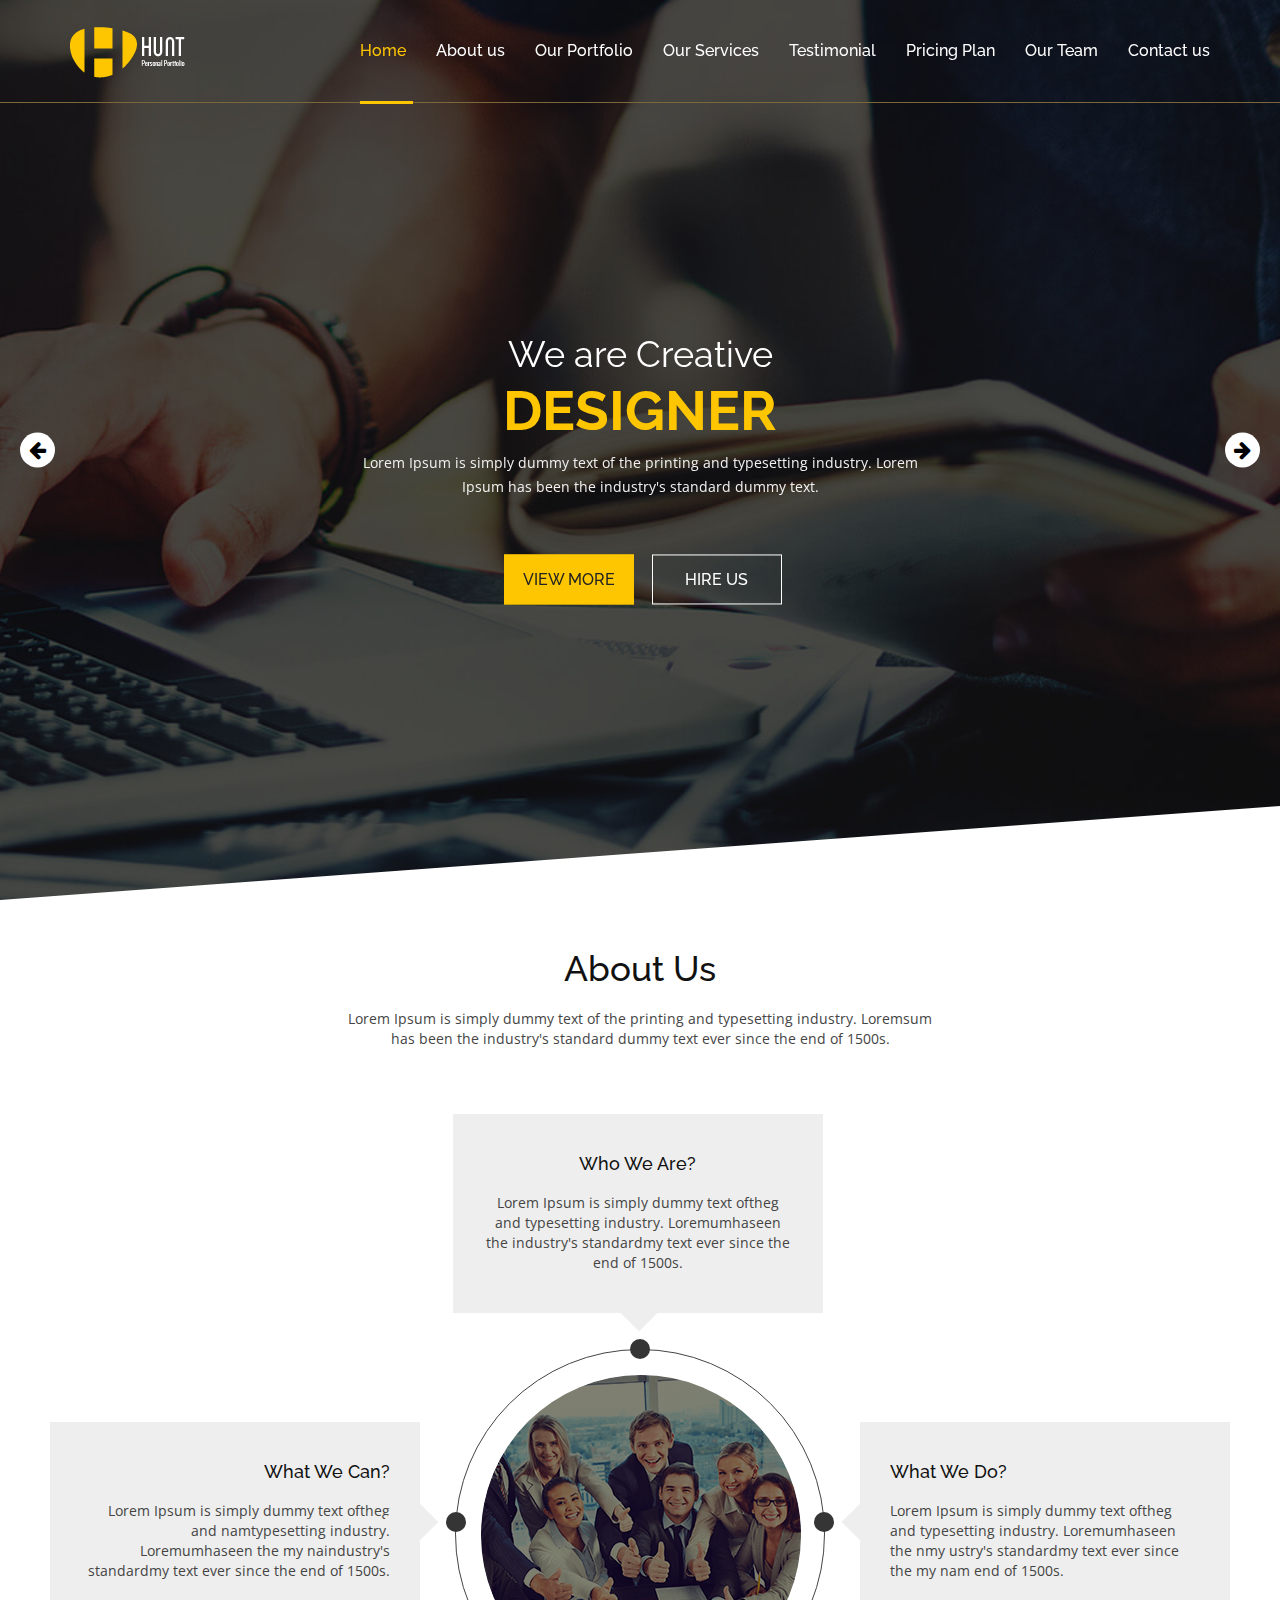
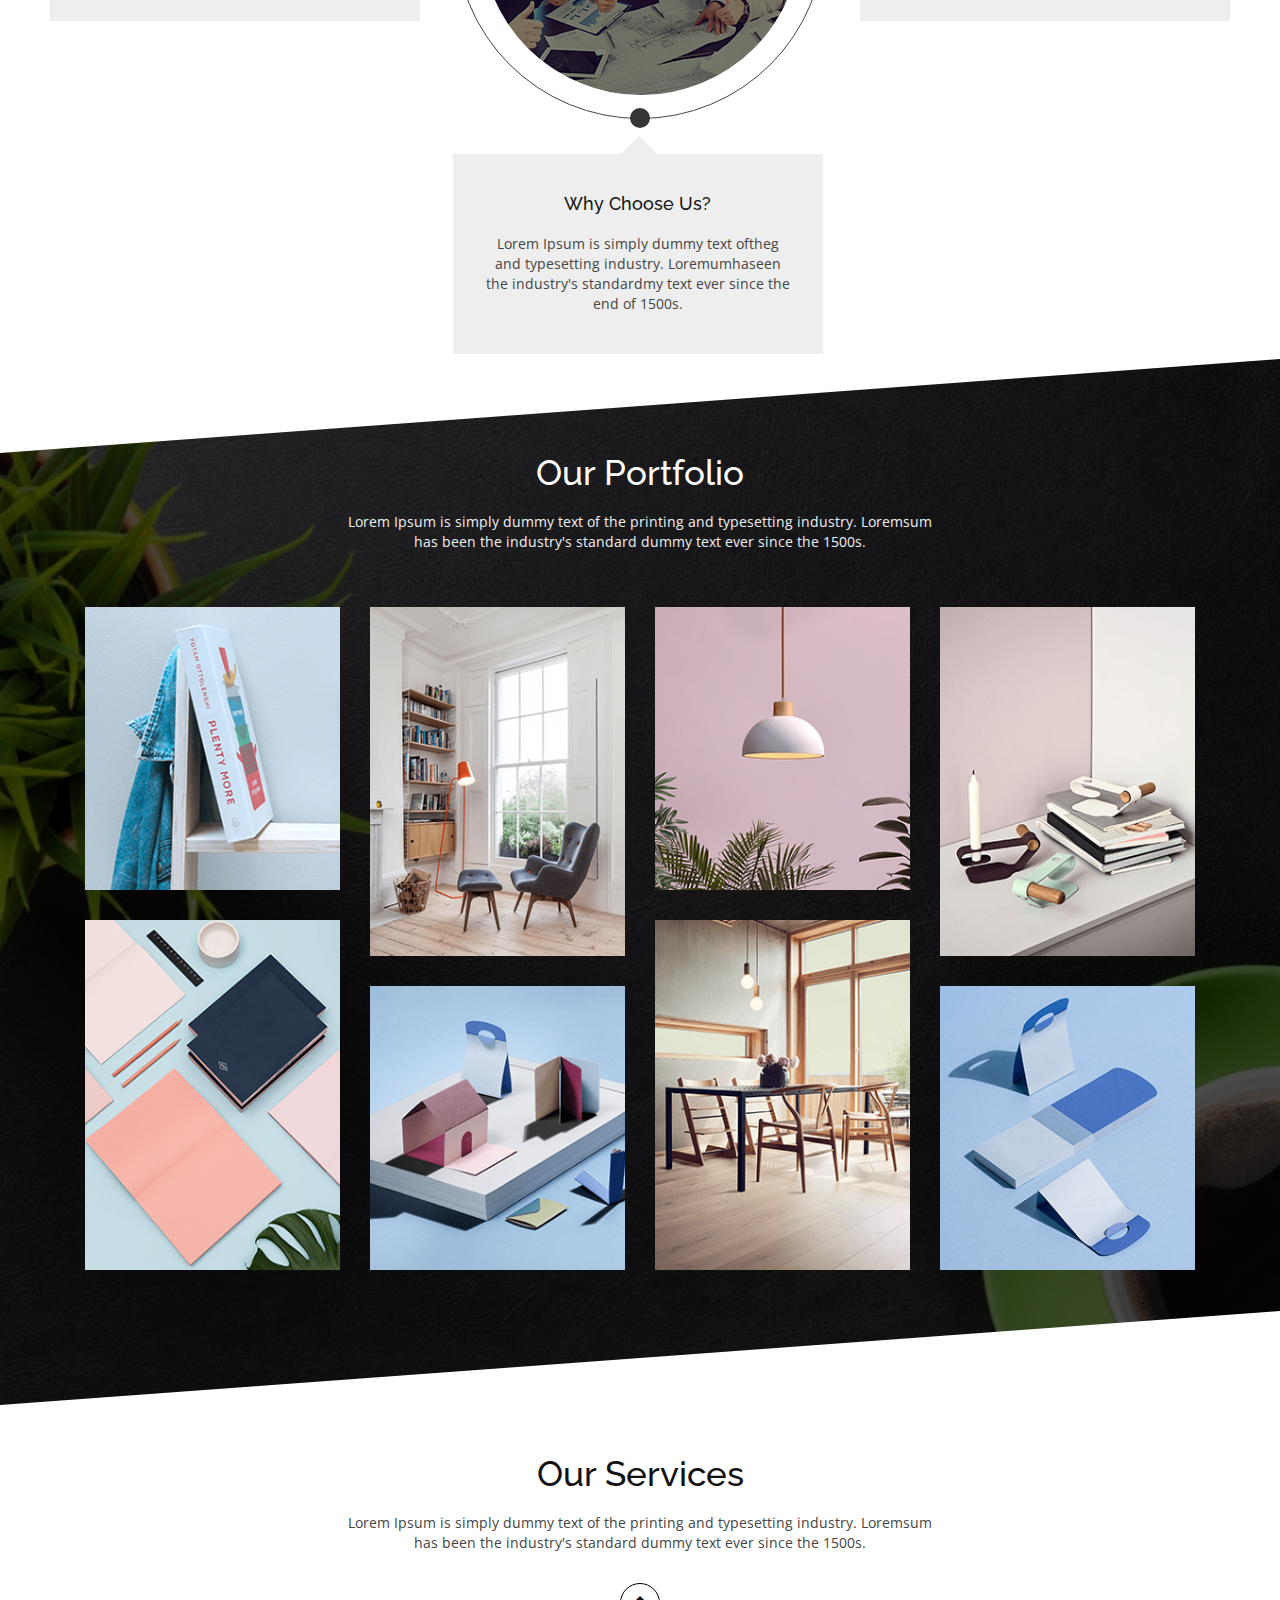
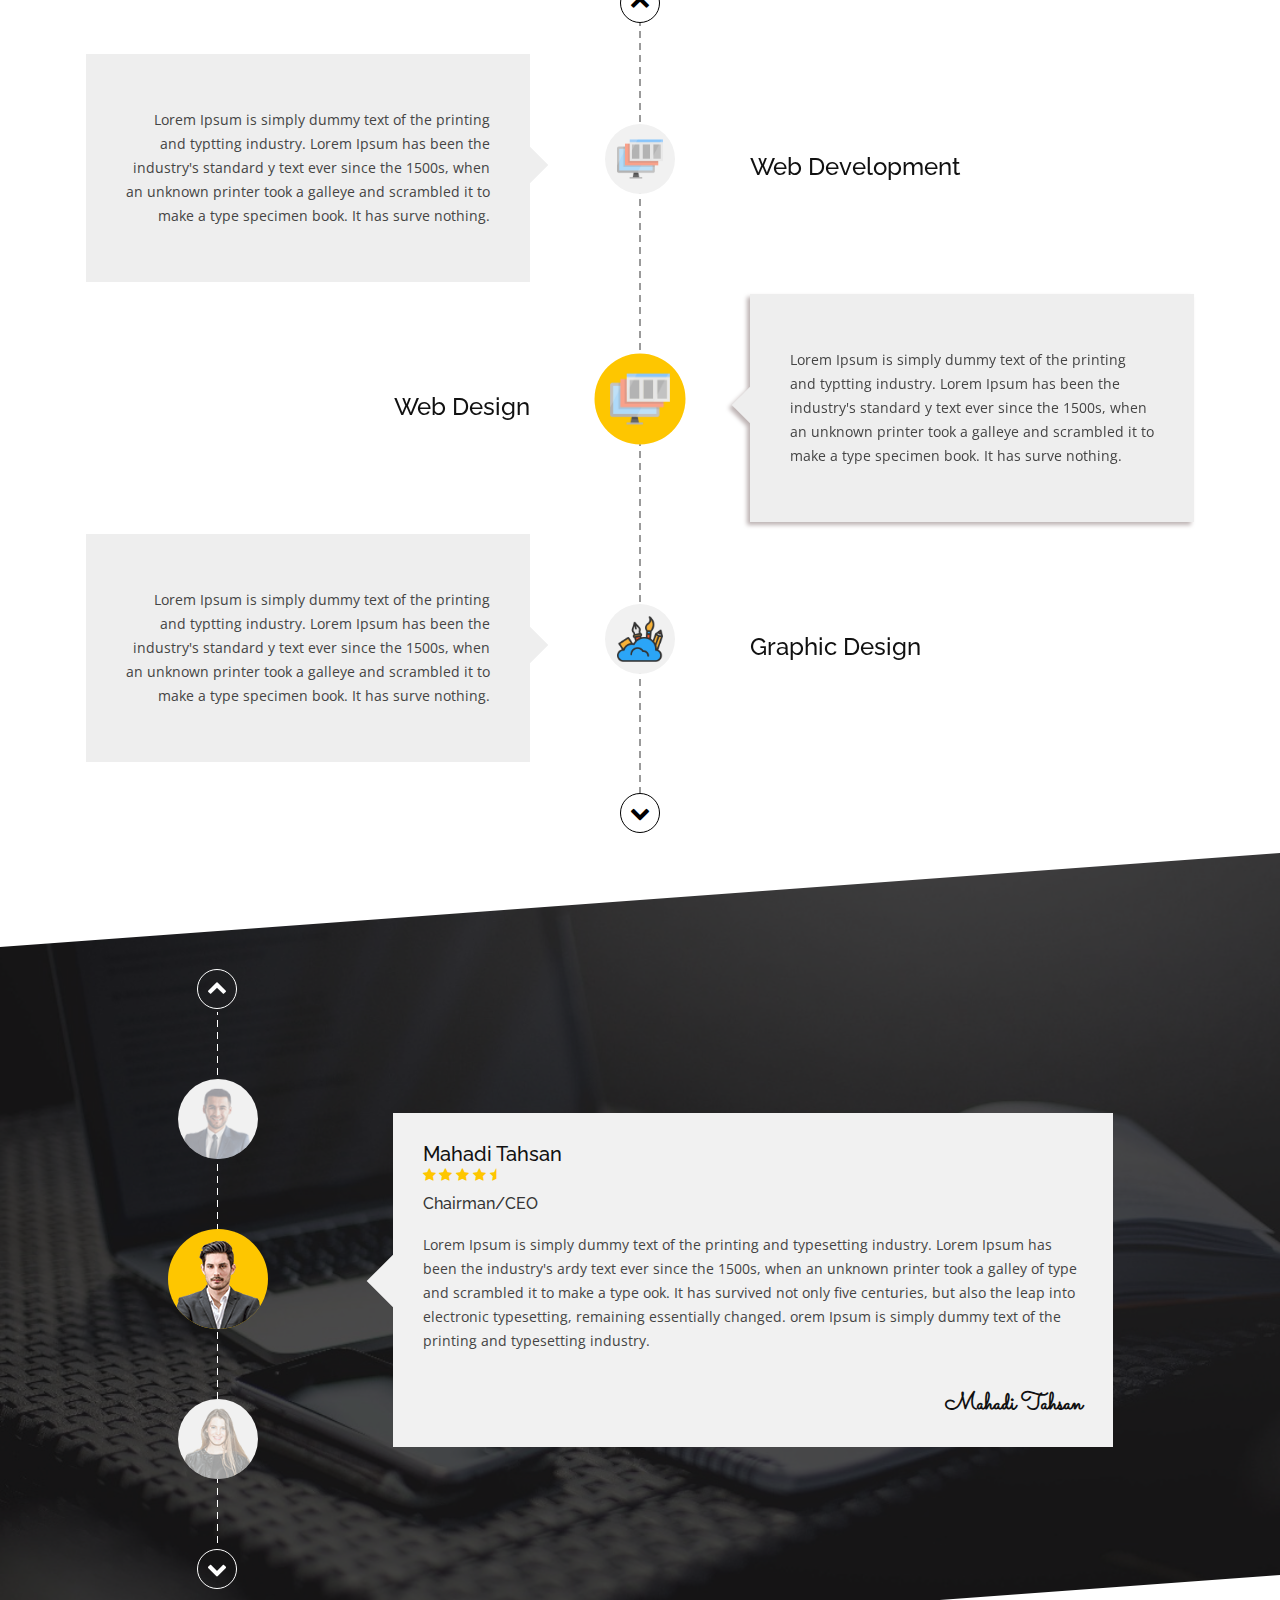
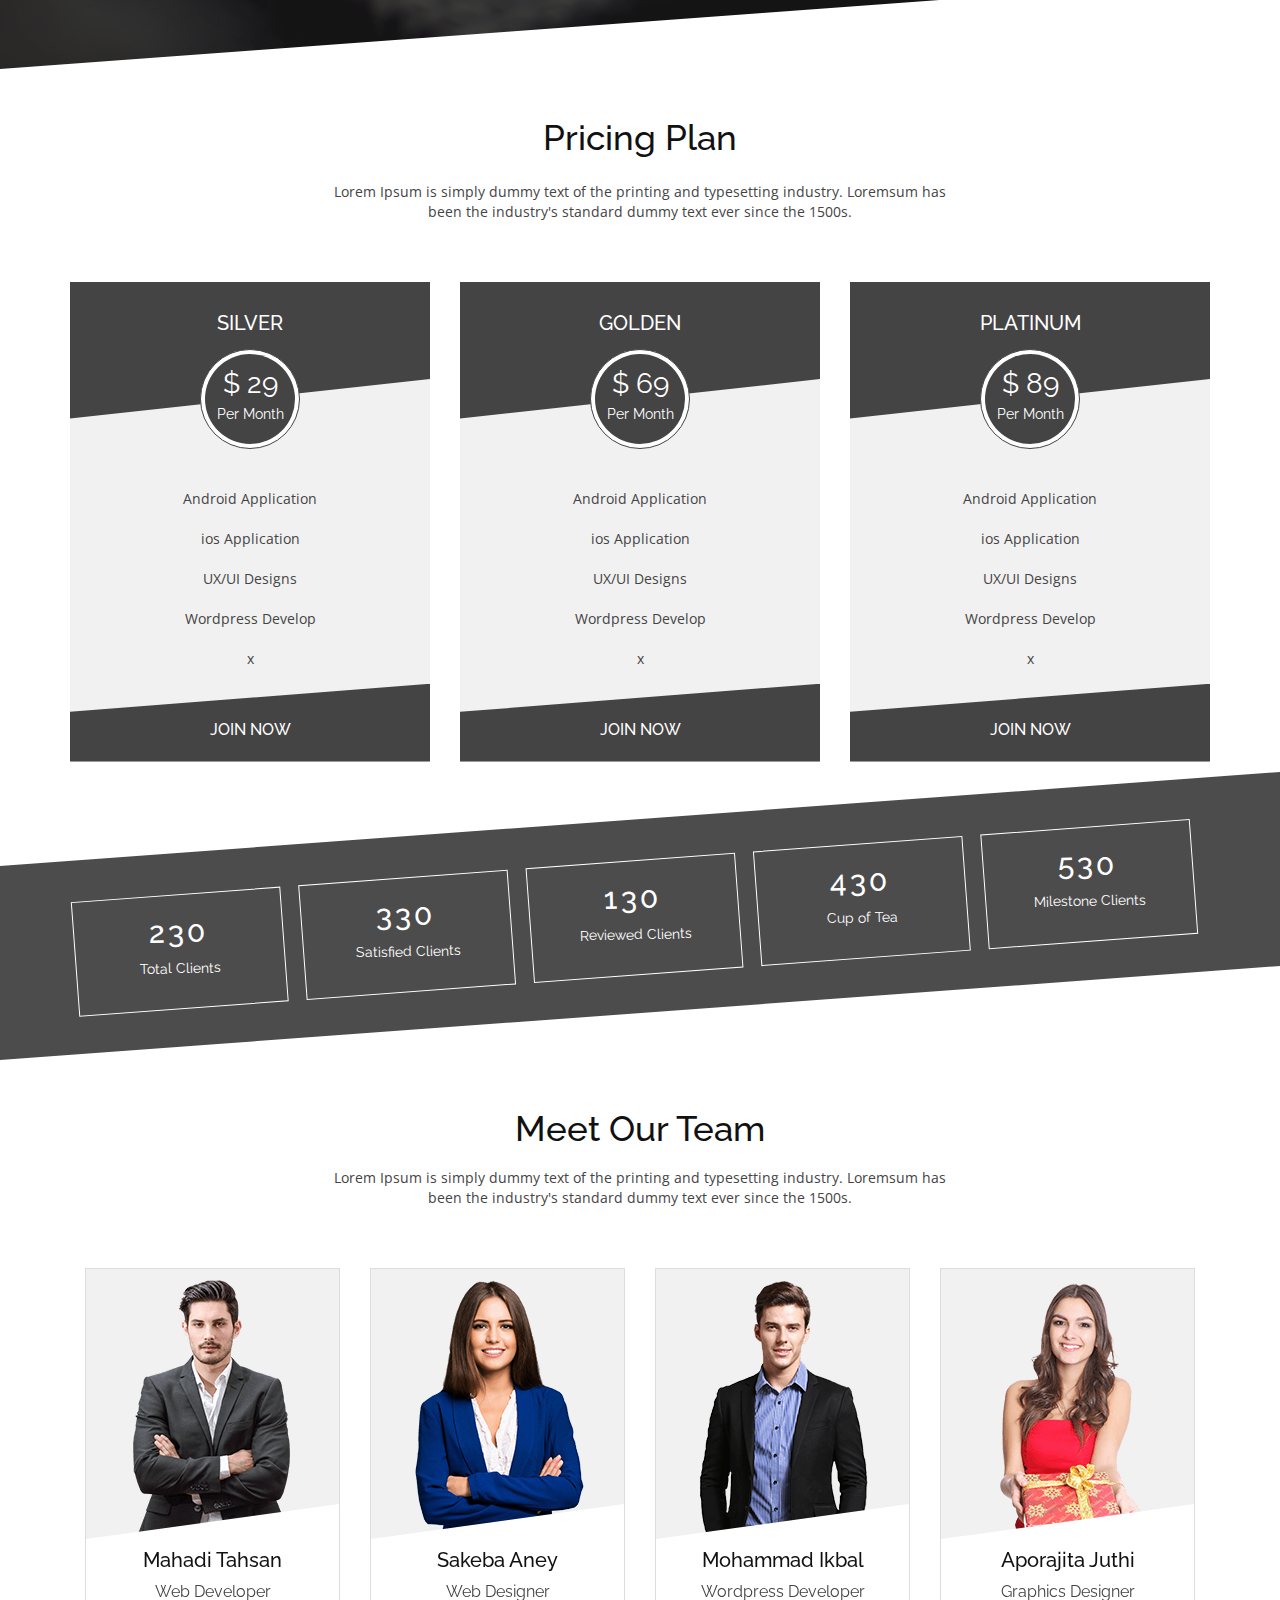
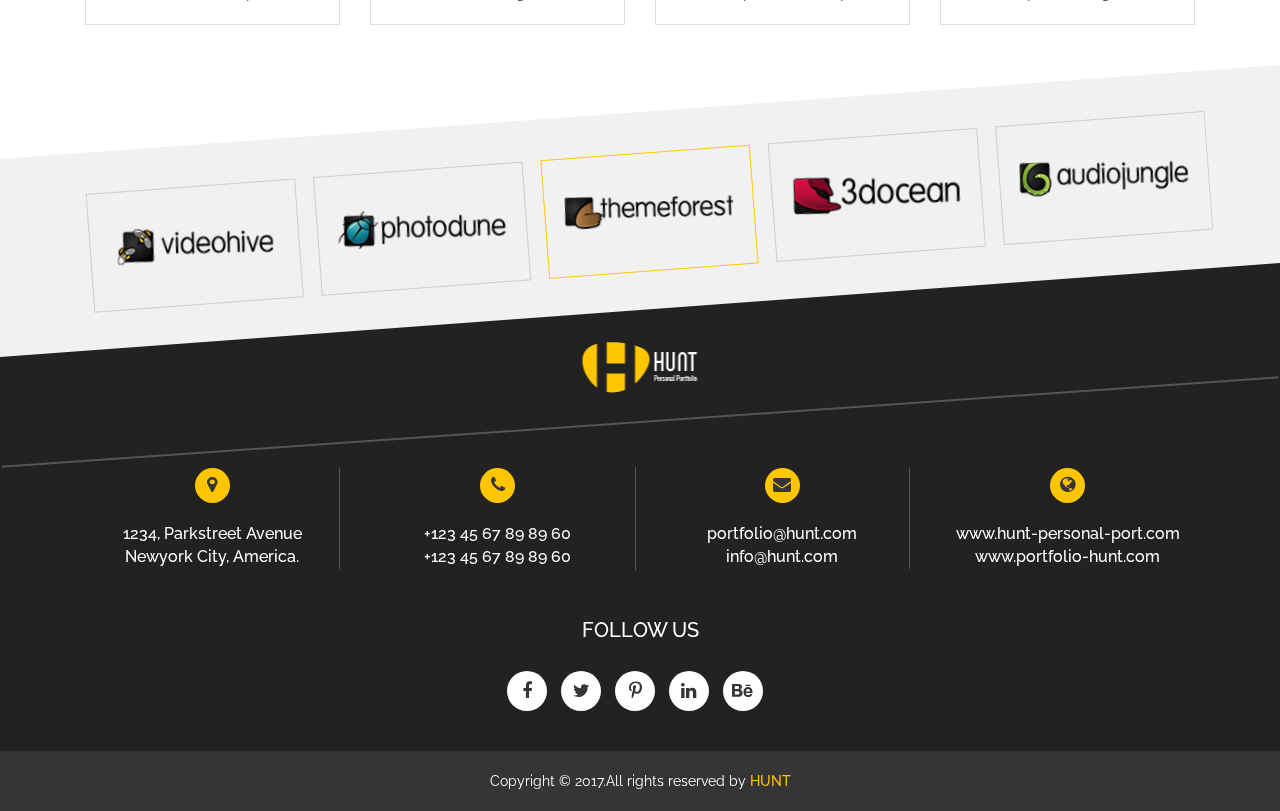
<file: index.html>
<!DOCTYPE html>
<html lang="en">

<head>
	<meta charset="UTF-8">
	<meta name="viewport" content="width=device-width, initial-scale=1, maximum-scale=1">
	<title>Hunt - Personal Portfolio Template</title>
	<link rel="stylesheet" href="css/style.css">
</head>

<body>

	<!-- header part start -->
	<section id="head">
		<div class="container">
			<div class="row">
				<nav id="header" class="navbar navbar-fixed-top">
					<div id="header-container" class="container navbar-container">

						<div class="navbar-header">
							<button type="button" class="navbar-toggle collapsed" data-toggle="collapse" data-target="#navbar" aria-expanded="false" aria-controls="navbar">
								<span class="sr-only">Toggle navigation</span>
								<span class="icon-bar"></span>
								<span class="icon-bar"></span>
								<span class="icon-bar"></span>
							</button>
							<a id="brand" class="navbar-brand" href="index.html"><img src="images/logo.png" alt="logo" class="img-responsive"></a>
						</div>
						<div id="navbar" class="collapse navbar-collapse">
							<ul class="nav navbar-nav navbar-right">
								<li class="active"><a href="#slider">Home</a></li>
								<li><a href="#about">About us</a></li>
								<li><a href="#portfolio">Our Portfolio</a></li>
								<li><a href="#service">Our Services</a></li>
								<li><a href="#testimonial">Testimonial</a></li>
								<li><a href="#pricing">Pricing Plan</a></li>
								<li><a href="#team">Our Team</a></li>
								<li><a href="#footer">Contact us</a></li>
							</ul>
						</div>
						<!-- /.nav-collapse -->
					</div>
					<!-- /.container -->
				</nav>
				<!-- /.navbar -->
			</div>
		</div>
	</section>
	<!-- header part end -->

	<!-- banner part start -->
	<section id="slider">
		<i class="fa fa-arrow-left slidPrv"></i>
		<i class="fa fa-arrow-right slidNext"></i>
		<div class="slider-img">
			<div class="slide-banner" style="background: url(images/banner.jpg)">
				<div class="overly">
					<div class="banner-content">
						<div class="container text-center">
							<div class="banner-text">
								<h2>We are Creative</h2>
								<h3>designer</h3>
								<p>Lorem Ipsum is simply dummy text of the printing and typesetting industry. Lorem Ipsum has been the industry's standard dummy text.</p>
								<a class="vm" href="#">view more</a>
								<a href="#">Hire us</a>
							</div>
						</div>
					</div>
				</div>
			</div>
			<div class="slide-banner" style="background: url(images/banner1.jpg)">
				<div class="overly">
					<div class="banner-content">
						<div class="container text-center">
							<div class="banner-text">
								<h2>We are Creative</h2>
								<h3>designer</h3>
								<p>Lorem Ipsum is simply dummy text of the printing and typesetting industry. Lorem Ipsum has been the industry's standard dummy text.</p>
								<a class="vm" href="#">view more</a>
								<a href="#">Hire us</a>
							</div>
						</div>
					</div>
				</div>
			</div>
			<div class="slide-banner" style="background: url(images/banner2.jpg)">
				<div class="overly">
					<div class="banner-content">
						<div class="container text-center">
							<div class="banner-text">
								<h2>We are Creative</h2>
								<h3>designer</h3>
								<p>Lorem Ipsum is simply dummy text of the printing and typesetting industry. Lorem Ipsum has been the industry's standard dummy text.</p>
								<a class="vm" href="#">view more</a>
								<a href="#">Hire us</a>
							</div>
						</div>
					</div>
				</div>
			</div>
		</div>
	</section>
	<!-- banner part end -->

	<!-- about part start -->
	<section id="about">
		<div class="container">
			<div class="row">

				<div class="col-md-12">
					<div class="about-heading text-center">
						<h2>About Us</h2>
						<p>Lorem Ipsum is simply dummy text of the printing and typesetting industry. Loremsum has been the industry's standard dummy text ever since the end of 1500s.</p>
					</div>
				</div>

				<div class="col-md-12 about-main">
					<div class="circle-main">
						<div class="about-circle">
							<img src="images/about-circle.png" alt="circle" class="img-responsive">
						</div>
					</div>

					<div class="about-left text-right">
						<h3>What We Can?</h3>
						<p>Lorem Ipsum is simply dummy text oftheg and namtypesetting industry. Loremumhaseen the my naindustry's standardmy text ever since the end of 1500s.</p>
					</div>

					<div class="about-right text-left">
						<h3>What We Do?</h3>
						<p>Lorem Ipsum is simply dummy text oftheg and typesetting industry. Loremumhaseen the nmy ustry's standardmy text ever since the my nam end of 1500s.</p>
					</div>

					<div class="about-top text-center">
						<h3>Who We Are?</h3>
						<p>Lorem Ipsum is simply dummy text oftheg and typesetting industry. Loremumhaseen the industry's standardmy text ever since the end of 1500s.</p>
					</div>

					<div class="about-bottom text-center">
						<h3>Why Choose Us?</h3>
						<p>Lorem Ipsum is simply dummy text oftheg and typesetting industry. Loremumhaseen the industry's standardmy text ever since the end of 1500s.</p>
					</div>
				</div>
			</div>
		</div>
	</section>
	<!-- about part end -->

	<!-- portfolio part start -->
	<section id="portfolio" class="portfolio-bg">
		<div class="port-overly"></div>
		<!--
			<i class="fa fa-arrow-left slidPrv2"></i>
			<i class="fa fa-arrow-right slidNext2"></i>
-->
		<div class="container">
			<div class="row">
				<div class="col-md-12">
					<div class="portfolio-heading text-center">
						<h2>Our Portfolio</h2>
						<p>Lorem Ipsum is simply dummy text of the printing and typesetting industry. Loremsum has been the industry's standard dummy text ever since the 1500s.</p>
					</div>
				</div>
				<div class="col-md-12">
					<div class="portfolio-imag">
						<div class="col-md-3">
							<div class="portfolio-inner">
								<div class="port-img">
									<div class="port-overlay">
										<a class="venobox" data-gall="gallery01" href="images/port-big1.jpg"><i class="fa fa-search-plus"></i></a>
									</div>
									<img src="images/port1.png" alt="port1" class="img-responsive">
								</div>
								<div class="port-img">
									<div class="port-overlay">
										<a class="venobox" data-gall="gallery01" href="images/port-big2.jpg"><i class="fa fa-search-plus"></i></a></div>
									<img src="images/port2.png" alt="port2" class="img-responsive">
								</div>
							</div>
						</div>
						<div class="col-md-3">
							<div class="portfolio-inner">
								<div class="port-img">
									<div class="port-overlay">
										<a class="venobox" data-gall="gallery01" href="images/port-big3.jpg"><i class="fa fa-search-plus"></i></a>
									</div>
									<img src="images/port3.png" alt="port1" class="img-responsive">
								</div>
								<div class="port-img">
									<div class="port-overlay">
										<a class="venobox" data-gall="gallery01" href="images/port-big4.jpg"><i class="fa fa-search-plus"></i></a>
									</div>
									<img src="images/port4.png" alt="port2" class="img-responsive">
								</div>
							</div>
						</div>
						<div class="col-md-3">
							<div class="portfolio-inner">
								<div class="port-img">
									<div class="port-overlay">
										<a class="venobox" data-gall="gallery01" href="images/port-big5.jpg"><i class="fa fa-search-plus"></i></a>
									</div>
									<img src="images/port5.png" alt="port1" class="img-responsive">
								</div>
								<div class="port-img">
									<div class="port-overlay">
										<a class="venobox" data-gall="gallery01" href="images/port-big6.jpg"><i class="fa fa-search-plus"></i></a>
									</div>
									<img src="images/port6.png" alt="port2" class="img-responsive">
								</div>
							</div>
						</div>
						<div class="col-md-3">
							<div class="portfolio-inner">
								<div class="port-img">
									<div class="port-overlay">
										<a class="venobox" data-gall="gallery01" href="images/port-big7.jpg"><i class="fa fa-search-plus"></i></a>
									</div>
									<img src="images/port7.png" alt="port1" class="img-responsive">
								</div>
								<div class="port-img">
									<div class="port-overlay">
										<a class="venobox" data-gall="gallery01" href="images/port-big8.jpg"><i class="fa fa-search-plus"></i></a>
									</div>
									<img src="images/port8.png" alt="port2" class="img-responsive">
								</div>
							</div>
						</div>
						<div class="col-md-3">
							<div class="portfolio-inner">
								<div class="port-img">
									<div class="port-overlay">
										<a class="venobox" data-gall="gallery01" href="images/port-big1.jpg">
												<i class="fa fa-search-plus"></i></a>
									</div>
									<img src="images/port1.png" alt="port1" class="img-responsive">
								</div>
								<div class="port-img">
									<div class="port-overlay">
										<a class="venobox" data-gall="gallery01" href="images/port-big2.jpg"><i class="fa fa-search-plus"></i></a>
									</div>
									<img src="images/port2.png" alt="port2" class="img-responsive">
								</div>
							</div>
						</div>
						<div class="col-md-3">
							<div class="portfolio-inner">
								<div class="port-img">
									<div class="port-overlay">
										<a class="venobox" data-gall="gallery01" href="images/port-big3.jpg"><i class="fa fa-search-plus"></i></a>
									</div>
									<img src="images/port3.png" alt="port1" class="img-responsive">
								</div>
								<div class="port-img">
									<div class="port-overlay">
										<a class="venobox" data-gall="gallery01" href="images/port-big4.jpg"><i class="fa fa-search-plus"></i></a>
									</div>
									<img src="images/port4.png" alt="port2" class="img-responsive">
								</div>
							</div>
						</div>
					</div>
				</div>
			</div>
		</div>
	</section>
	<!-- portfolio part end -->

	<!-- service part start -->
	<section id="service">
		<div class="container">
			<div class="row">
				<div class="col-md-12">
					<div class="service-heading text-center">
						<h2>Our Services</h2>
						<p>Lorem Ipsum is simply dummy text of the printing and typesetting industry. Loremsum has been the industry's standard dummy text ever since the 1500s.</p>
					</div>
				</div>
				<div class="service-main">
					<div class="col-md-12 service-slider">
						<div class="service-web">
							<div class="col-sm-5 text-right">
								<h3>Web Design</h3>
							</div>
							<div class="col-sm-2 item_imag">
								<div class="item_img_op">
									<img src="images/web.png" alt="web design" class="img-responsive">
								</div>
							</div>
							<div class="col-sm-5 service-text">
								<div class="service-details text-left">
									<p>Lorem Ipsum is simply dummy text of the printing and typtting industry. Lorem Ipsum has been the industry's standard y text ever since the 1500s, when an unknown printer took a galleye and scrambled it to make a type specimen book. It has surve nothing.</p>
								</div>
							</div>
						</div>
						<div class="service-graphic service-pad">
							<div class="col-sm-5 text-left tahsan4">
								<h3>Graphic Design</h3>
							</div>
							<div class="col-sm-2 item_imag tahsan4">
								<div class="item_img_op">
									<img src="images/graphic.png" alt="web design" class="img-responsive">
								</div>
							</div>
							<div class="col-sm-5 service-text2">
								<div class="service-details2 text-right">
									<p>Lorem Ipsum is simply dummy text of the printing and typtting industry. Lorem Ipsum has been the industry's standard y text ever since the 1500s, when an unknown printer took a galleye and scrambled it to make a type specimen book. It has surve nothing.</p>
								</div>
							</div>
							<div class="col-sm-2 item_imag hidden-xs">
								<div class="item_img_op">
									<img src="images/graphic.png" alt="web design" class="img-responsive">
								</div>
							</div>

							<div class="col-sm-5 text-left hidden-xs">
								<h3>Graphic Design</h3>
							</div>
						</div>

						<div class="service-web">
							<div class="col-sm-5 text-right">
								<h3>Photography</h3>
							</div>
							<div class="col-sm-2 item_imag">
								<div class="item_img_op">
									<img src="images/photography.png" alt="web design" class="img-responsive">
								</div>
							</div>
							<div class="col-sm-5 service-text">
								<div class="service-details text-left">
									<p>Lorem Ipsum is simply dummy text of the printing and typtting industry. Lorem Ipsum has been the industry's standard y text ever since the 1500s, when an unknown printer took a galleye and scrambled it to make a type specimen book. It has surve nothing.</p>
								</div>
							</div>
						</div>

						<div class="service-graphic">
							<div class="col-sm-5 text-left tahsan4">
								<h3 class="vejal">Web Development</h3>
							</div>
							<div class="col-sm-2 item_imag tahsan4">
								<div class="item_img_op">
									<img src="images/web.png" alt="web design" class="img-responsive">
								</div>
							</div>
							<div class="col-sm-5 service-text2">
								<div class="service-details2 text-right">
									<p>Lorem Ipsum is simply dummy text of the printing and typtting industry. Lorem Ipsum has been the industry's standard y text ever since the 1500s, when an unknown printer took a galleye and scrambled it to make a type specimen book. It has surve nothing.</p>
								</div>
							</div>
							<div class="col-sm-2 hidden-xs item_imag">
								<div class="item_img_op">
									<img src="images/web.png" alt="web design" class="img-responsive">
								</div>
							</div>

							<div class="col-sm-5 hidden-xs text-left">
								<h3>Web Development</h3>
							</div>
						</div>
					</div>
				</div>
			</div>
		</div>
	</section>
	<!-- service part end -->

	<!-- testimonial part start -->
	<section id="testimonial" class="testimonial-bg">
		<div class="testimonial-overly"></div>
		<div class="container">
			<div class="row">
				<div class="testimonial-main clearfix">
					<div class="col-md-2 col-sm-3 col-md-offset-1 tahsan3">
						<div class="testimonial-slider-img">
							<div class="testimonial1">
								<img src="images/testimonial2.png" alt="" class="img-responsive">
							</div>
							<div class="testimonial1">
								<img src="images/testimonial1.png" alt="" class="img-responsive">
							</div>
							<div class="testimonial1">
								<img src="images/testimonial1.png" alt="" class="img-responsive">
							</div>
							<div class="testimonial1">
								<img src="images/testimonial3.png" alt="" class="img-responsive">
							</div>
						</div>
					</div>
					<div class="col-md-8 col-sm-9">
						<div class="testimonial-details">
							<div class="details-item">
								<div class="content">
									<h3>Mahadi Tahsan</h3>
									<span><i class="fa fa-star"></i>
											<i class="fa fa-star"></i>
											<i class="fa fa-star"></i>
											<i class="fa fa-star"></i>
											<i class="fa fa-star-half"></i></span>
									<h4>Chairman/CEO</h4>
									<p> Lorem Ipsum is simply dummy text of the printing and typesetting industry. Lorem Ipsum has been the industry's ardy text ever since the 1500s, when an unknown printer took a galley of type and scrambled it to make a type ook. It has survived not only five centuries, but also the leap into electronic typesetting, remaining essentially changed. orem Ipsum is simply dummy text of the printing and typesetting industry. </p>
									<h6>Mahadi Tahsan</h6>
								</div>
								<div class="afters"></div>
							</div>
							<div class="details-item">
								<div class="content">
									<h3>Aporajita Juthi</h3>
									<span><i class="fa fa-star"></i>
											<i class="fa fa-star"></i>
											<i class="fa fa-star"></i>
											<i class="fa fa-star"></i>
											<i class="fa fa-star-half"></i></span>
									<h4>Operation Director/OD</h4>
									<p> Lorem Ipsum is simply dummy text of the printing and typesetting industry. Lorem Ipsum has been the industry's ardy text ever since the 1500s, when an unknown printer took a galley of type and scrambled it to make a type ook. It has survived not only five centuries, but also the leap into electronic typesetting, remaining essentially changed. Lorem Ipsum is simply dummy text of the printing and typesetting industry.</p>
									<h6>Aporajita Juthi</h6>
								</div>
								<div class="afters"></div>
							</div>
							<div class="details-item">
								<div class="content">
									<h3>Mohammad Ikbal</h3>
									<span><i class="fa fa-star"></i>
											<i class="fa fa-star"></i>
											<i class="fa fa-star"></i>
											<i class="fa fa-star"></i>
											<i class="fa fa-star-half"></i></span>
									<h4>General Manager/GM</h4>
									<p> Lorem Ipsum is simply dummy text of the printing and typesetting industry. Lorem Ipsum has been the industry's ardy text ever since the 1500s, when an unknown printer took a galley of type and scrambled it to make a type ook. It has survived not only five centuries, but also the leap into electronic typesetting, remaining essentially changed. orem Ipsum is simply dummy text of the printing and typesetting industry.</p>
									<h6>Mohammad Ikbal</h6>
								</div>
								<div class="afters"></div>
							</div>
							<div class="details-item">
								<div class="content">
									<h3>Aminul Bin Noor</h3>
									<span><i class="fa fa-star"></i>
											<i class="fa fa-star"></i>
											<i class="fa fa-star"></i>
											<i class="fa fa-star"></i>
											<i class="fa fa-star-half"></i></span>
									<h4>Managing Director/MD</h4>
									<p> Lorem Ipsum is simply dummy text of the printing and typesetting industry. Lorem Ipsum has been the industry's ardy text ever since the 1500s, when an unknown printer took a galley of type and scrambled it to make a type ook. It has survived not only five centuries, but also the leap into electronic typesetting, remaining essentially changed. orem Ipsum is simply dummy text of the printing and typesetting industry.</p>
									<h6>Aminul Bin Noor</h6>
								</div>
								<div class="afters"></div>
							</div>
						</div>
					</div>
				</div>
			</div>
		</div>
	</section>
	<!-- testimonial part end -->

	<!-- pricing part start-->
	<section id="pricing">
		<div class="container">
			<div class="row">
				<div class="price-heading text-center">
					<h2>Pricing Plan</h2>
					<p>Lorem Ipsum is simply dummy text of the printing and typesetting industry. Loremsum has been the industry's standard dummy text ever since the 1500s.</p>
				</div>
				<div class="price">
					<div class="col-md-4 col-sm-4">
						<div class="pricing-category text-center">
							<div class="price-head">
								<h3>Silver</h3>
							</div>
							<div class="price-details">
								<p>Android Application</p>
								<p>ios Application</p>
								<p>UX/UI Designs</p>
								<p>Wordpress Develop</p>
								<p>x</p>
							</div>
							<div class="join">
								<h4><a href="#">Join Now</a></h4>
							</div>
							<div class="price-circle">
								<div class="price-rate">
									<p>$ 29</p>
									<p class="rate-p">Per Month</p>
								</div>
							</div>
						</div>
					</div>
					<div class="col-md-4 col-sm-4">
						<div class="pricing-category text-center">
							<div class="price-head">
								<h3>Golden</h3>
							</div>
							<div class="price-details">
								<p>Android Application</p>
								<p>ios Application</p>
								<p>UX/UI Designs</p>
								<p>Wordpress Develop</p>
								<p>x</p>
							</div>
							<div class="join">
								<h4><a href="#">Join Now</a></h4>
							</div>
							<div class="price-circle">
								<div class="price-rate">
									<p>$ 69</p>
									<p class="rate-p">Per Month</p>
								</div>
							</div>
						</div>
					</div>
					<div class="col-md-4 col-sm-4">
						<div class="pricing-category text-center">
							<div class="price-head">
								<h3>Platinum</h3>
							</div>
							<div class="price-details">
								<p>Android Application</p>
								<p>ios Application</p>
								<p>UX/UI Designs</p>
								<p>Wordpress Develop</p>
								<p>x</p>
							</div>
							<div class="join">
								<h4><a href="#">Join Now</a></h4>
							</div>
							<div class="price-circle">
								<div class="price-rate">
									<p>$ 89</p>
									<p class="rate-p">Per Month</p>
								</div>
							</div>
						</div>
					</div>
				</div>
			</div>
		</div>
	</section>
	<!-- pricing part end-->

	<!-- counter part start -->
	<section id="counter">
		<div class="main_counter_area">
			<div class="overlay2 p-y-3">
				<div class="container">
					<div class="row">
						<div class="main_counter_content text-center white-text wow fadeInUp">
							<div class="rotate">
								<div class="counter-one tahsan2">
									<div class="single_counter p-y-2 m-t-1">
										<h2 class="statistic-counter">230</h2>
										<p>Total Clients</p>
									</div>
								</div>
								<div class="counter-one tahsan2">
									<div class="single_counter p-y-2 m-t-1">
										<h2 class="statistic-counter">330</h2>
										<p>Satisfied Clients</p>
									</div>
								</div>
								<div class="counter-one tahsan2">
									<div class="single_counter p-y-2 m-t-1">
										<h2 class="statistic-counter">130</h2>
										<p>Reviewed Clients</p>
									</div>
								</div>
								<div class="counter-one tahsan2">
									<div class="single_counter p-y-2 m-t-1">
										<h2 class="statistic-counter">430</h2>
										<p>Cup of Tea</p>
									</div>
								</div>
								<div class="counter-one tahsan2">
									<div class="single_counter p-y-2 m-t-1">
										<h2 class="statistic-counter">530</h2>
										<p>Milestone Clients</p>
									</div>
								</div>
							</div>
						</div>
					</div>
				</div>
			</div>
		</div>
	</section>
	<!-- counter part end -->

	<!-- team part start -->
	<section id="team">
		<div class="container">
			<div class="row">
				<div class="team-heading text-center">
					<h2>Meet Our Team</h2>
					<p>Lorem Ipsum is simply dummy text of the printing and typesetting industry. Loremsum has been the industry's standard dummy text ever since the 1500s.</p>
				</div>
				<div class="col-md-12 pb">
					<div class="team-slide">
						<div class="col-md-3">
							<div class="team1 text-center">
								<div class="team1-img">
									<div class="team1-overlay">
										<a class="venobox" data-gall="gallery01" href="images/Member1-big.jpg"><i class="fa fa-search-plus"></i></a></div>
									<img src="images/Member1.png" alt="">
								</div>
								<div class="team-details">
									<h3>Mahadi Tahsan</h3>
									<p>Web Developer</p>
								</div>
								<div class="social">
									<a href="#"><i class="fa fa-facebook"></i></a>
									<a href="#"><i class="fa fa-twitter"></i></a>
									<a href="#"><i class="fa fa-linkedin"></i></a>
									<a href="#"><i class="fa fa-behance"></i></a>
								</div>
							</div>
						</div>
						<div class="col-md-3">
							<div class="team1 text-center">
								<div class="team1-img">
									<div class="team1-overlay">
										<a class="venobox" data-gall="gallery01" href="images/Member2-big.jpg"><i class="fa fa-search-plus"></i></a></div>
									<img src="images/Member4.png" alt="">
								</div>
								<div class="team-details">
									<h3>Sakeba Aney</h3>
									<p>Web Designer</p>
								</div>
								<div class="social">
									<a href="#"><i class="fa fa-facebook"></i></a>
									<a href="#"><i class="fa fa-twitter"></i></a>
									<a href="#"><i class="fa fa-linkedin"></i></a>
									<a href="#"><i class="fa fa-behance"></i></a>
								</div>
							</div>
						</div>
						<div class="col-md-3">
							<div class="team1 text-center">
								<div class="team1-img">
									<div class="team1-overlay">
										<a class="venobox" data-gall="gallery01" href="images/Member3-big.jpg"><i class="fa fa-search-plus"></i></a>
									</div>
									<img src="images/Member2.png" alt="">
								</div>
								<div class="team-details">
									<h3>Mohammad Ikbal</h3>
									<p>Wordpress Developer</p>
								</div>
								<div class="social">
									<a href="#"><i class="fa fa-facebook"></i></a>
									<a href="#"><i class="fa fa-twitter"></i></a>
									<a href="#"><i class="fa fa-linkedin"></i></a>
									<a href="#"><i class="fa fa-behance"></i></a>
								</div>
							</div>
						</div>
						<div class="col-md-3">
							<div class="team1 text-center">
								<div class="team1-img">
									<div class="team1-overlay">
										<a class="venobox" data-gall="gallery01" href="images/Member4-big.jpg"><i class="fa fa-search-plus"></i></a></div>
									<img src="images/Member3.png" alt="">
								</div>
								<div class="team-details">
									<h3>Aporajita Juthi</h3>
									<p>Graphics Designer</p>
								</div>
								<div class="social">
									<a href="#"><i class="fa fa-facebook"></i></a>
									<a href="#"><i class="fa fa-twitter"></i></a>
									<a href="#"><i class="fa fa-linkedin"></i></a>
									<a href="#"><i class="fa fa-behance"></i></a>
								</div>
							</div>
						</div>
						<div class="col-md-3">
							<div class="team1 text-center">
								<div class="team1-img">
									<div class="team1-overlay">
										<a class="venobox" data-gall="gallery01" href="images/Member3-big.jpg"><i class="fa fa-search-plus"></i></a>
									</div>
									<img src="images/Member2.png" alt="">
								</div>
								<div class="team-details">
									<h3>Sujon Saha</h3>
									<p>Graphic Designer</p>
								</div>
								<div class="social">
									<a href="#"><i class="fa fa-facebook"></i></a>
									<a href="#"><i class="fa fa-twitter"></i></a>
									<a href="#"><i class="fa fa-linkedin"></i></a>
									<a href="#"><i class="fa fa-behance"></i></a>
								</div>
							</div>
						</div>
						<div class="col-md-3">
							<div class="team1 text-center">
								<div class="team1-img">
									<div class="team1-overlay">
										<a class="venobox" data-gall="gallery01" href="images/Member2-big.jpg"><i class="fa fa-search-plus"></i></a></div>
									<img src="images/Member4.png" alt="">
								</div>
								<div class="team-details">
									<h3>Sneha Tasmi</h3>
									<p>Architectural Designer</p>
								</div>
								<div class="social">
									<a href="#"><i class="fa fa-facebook"></i></a>
									<a href="#"><i class="fa fa-twitter"></i></a>
									<a href="#"><i class="fa fa-linkedin"></i></a>
									<a href="#"><i class="fa fa-behance"></i></a>
								</div>
							</div>
						</div>
					</div>
				</div>
			</div>
		</div>
	</section>
	<!-- team part end -->

	<!-- market part start -->
	<section id="market-place">
		<div class="main_counter_area2">
			<div class="p-y-3">
				<div class="container">
					<div class="main_counter_content text-center white-text wow fadeInUp">
						<div class="rotate market-slide">
							<div class="counter-one market">
								<div class="single_counter2 p-y-2 m-t-1 m-t-2">
									<img src="images/theneforst.png" alt="" class="img-responsive">
								</div>
							</div>
							<div class="counter-one market">
								<div class="single_counter2 p-y-2 m-t-1 m-t-2">
									<img src="images/3docean.png" alt="" class="img-responsive">
								</div>
							</div>
							<div class="counter-one market">
								<div class="single_counter2 p-y-2 m-t-1 ">
									<img src="images/audiojungle.png" alt="" class="img-responsive">
								</div>
							</div>
							<div class="counter-one market">
								<div class="single_counter2 p-y-2 m-t-1 ">
									<img src="images/codecanyon.png" alt="" class="img-responsive">
								</div>
							</div>
							<div class="counter-one market">
								<div class="single_counter2 p-y-2 m-t-1 ">
									<img src="images/Graphic-River.png" alt="" class="img-responsive">
								</div>
							</div>
							<div class="counter-one market">
								<div class="single_counter2 p-y-2 m-t-1 ">
									<img src="images/Envato.png" alt="" class="img-responsive">
								</div>
							</div>
							<div class="counter-one market">
								<div class="single_counter2 p-y-2 m-t-1 ">
									<img src="images/videohive.png" alt="" class="img-responsive">
								</div>
							</div>
							<div class="counter-one market">
								<div class="single_counter2 p-y-2 m-t-1 ">
									<img src="images/photodune.png" alt="" class="img-responsive">
								</div>
							</div>
						</div>
					</div>
				</div>
			</div>
		</div>
	</section>
	<!-- market part end -->

	<!-- footer part start -->
	<a href="#" class="back-top-btn"><span class="fa fa-arrow-up"></span></a>
	<footer id="footer-top">
		<div class="container">
			<div class="row">
				<div class="footer-logo col-md-2 col-md-offset-5">
					<a href="index.html"><img src="images/logo.png" alt="" class="img-responsive"></a>
				</div>
			</div>
		</div>
	</footer>

	<footer id="footer">
		<div class="container">
			<div class="row">
				<div class="footer">
					<div class="col-md-12">
						<div class="col-md-3 col-sm-6">
							<div class="footer1 text-center footer-border">
								<i class="fa fa-map-marker"></i>
								<p>1234, Parkstreet Avenue Newyork City, America.</p>
							</div>
						</div>
						<div class="col-md-3 mg-top col-sm-6">
							<div class="footer1 text-center">
								<i class="fa fa-phone"></i>
								<a href="tel:+1234567898960">
									<p>+123 45 67 89 89 60</p>
								</a>
								<a href="tel:+1234567898960">
									<p>+123 45 67 89 89 60</p>
								</a>
							</div>
						</div>
						<div class="col-md-3 tahsan5 mg-top col-sm-6">
							<div class="footer1 text-center footer-border">
								<i class="fa fa-envelope"></i>
								<a href="mailto:portfolio@hunt.com">
									<p>portfolio@hunt.com</p>
								</a>
								<a href="mailto:info@hunt.com">
									<p>info@hunt.com</p>
								</a>
							</div>
						</div>
						<div class="col-md-3 mg-top col-sm-6">
							<div class="footer1 text-center">
								<i class="fa fa-globe"></i>
								<a href="http://www.hunt-personal-port.com/">
									<p>www.hunt-personal-port.com</p>
								</a>
								<a href="http://www.hunt-personal-port.com/">
									<p>www.portfolio-hunt.com</p>
								</a>
							</div>
						</div>
					</div>
					<div class="clearfix"></div>
					<div class="col-md-12">
						<div class="footer-social text-center">
							<h3>Follow us</h3>
							<a href="#"><i class="fa fa-facebook"></i></a>
							<a href="#"><i class="fa fa-twitter"></i></a>
							<a href="#"><i class="fa fa-pinterest-p"></i></a>
							<a href="#"><i class="fa fa-linkedin"></i></a>
							<a href="#"><i class="fa fa-behance"></i></a>
						</div>
					</div>
				</div>
			</div>
		</div>
	</footer>

	<footer id="footer-bottom">
		<div class="container">
			<div class="row">
				<div class="col-md-12">
					<div class="footer-btm text-center">
						<p>Copyright &copy; 2017.All rights reserved by <a href="index.html">HUNT</a></p>
					</div>
				</div>
			</div>
		</div>
	</footer>
	<!-- footer part end -->

	<!-- JS Links -->
	<script src="js/jquery-1.12.4.min.js"></script>
	<script src="js/bootstrap.min.js"></script>
	<script src="js/slick.js"></script>
	<script src="js/venobox.min.js"></script>
	<script src="js/smoothscroll.js"></script>
	<script type="text/javascript" src="js/waypoints.js"></script>
	<script type="text/javascript" src="js/counter.js"></script>
	<script src="js/script.js"></script>

</body>



</html>
</file>
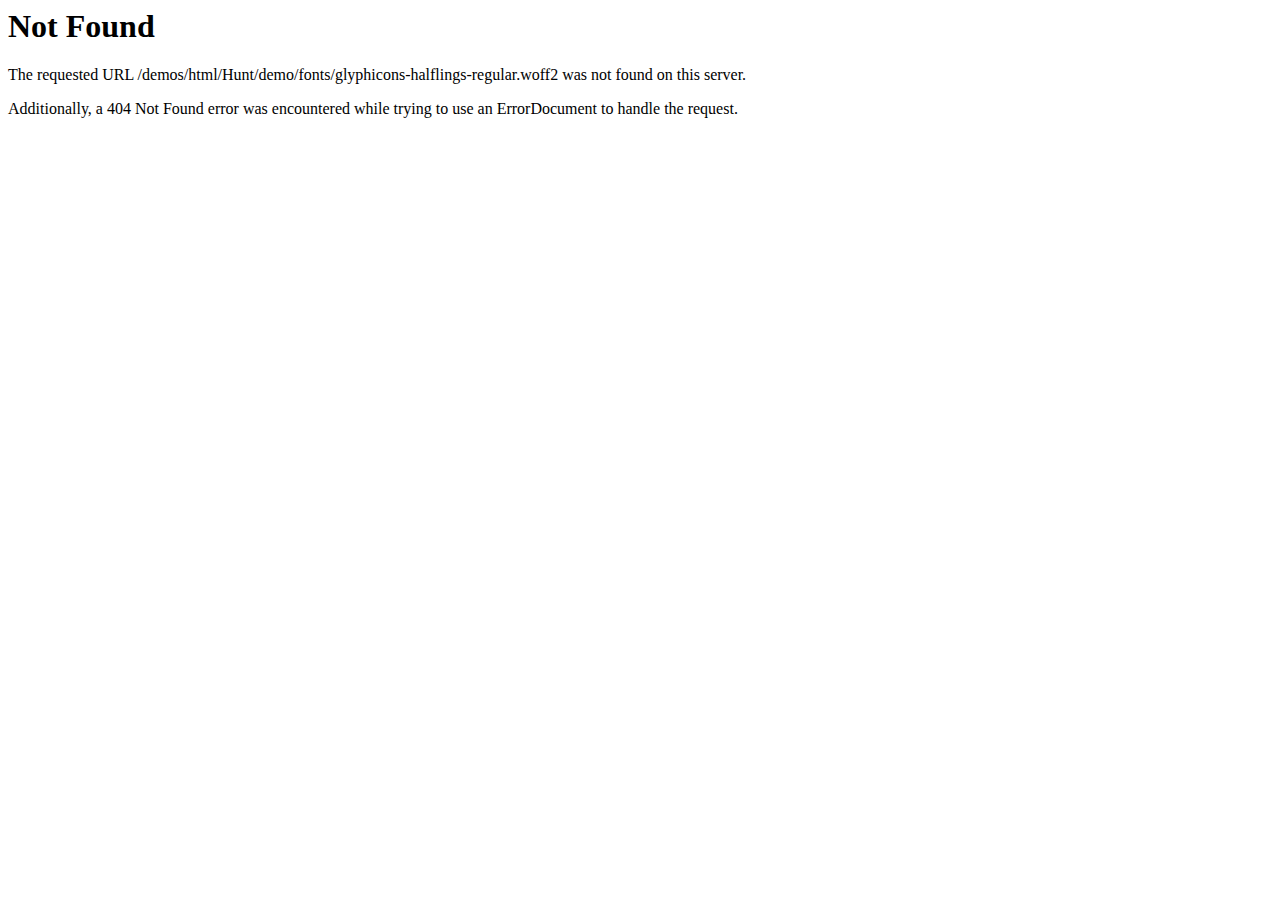
<file: fonts/glyphicons-halflings-regular-2.html>
<!DOCTYPE HTML PUBLIC "-//IETF//DTD HTML 2.0//EN">
<html><head>
<title>404 Not Found</title>
</head><body>
<h1>Not Found</h1>
<p>The requested URL /demos/html/Hunt/demo/fonts/glyphicons-halflings-regular.woff2 was not found on this server.</p>
<p>Additionally, a 404 Not Found
error was encountered while trying to use an ErrorDocument to handle the request.</p>
</body></html>
</file>
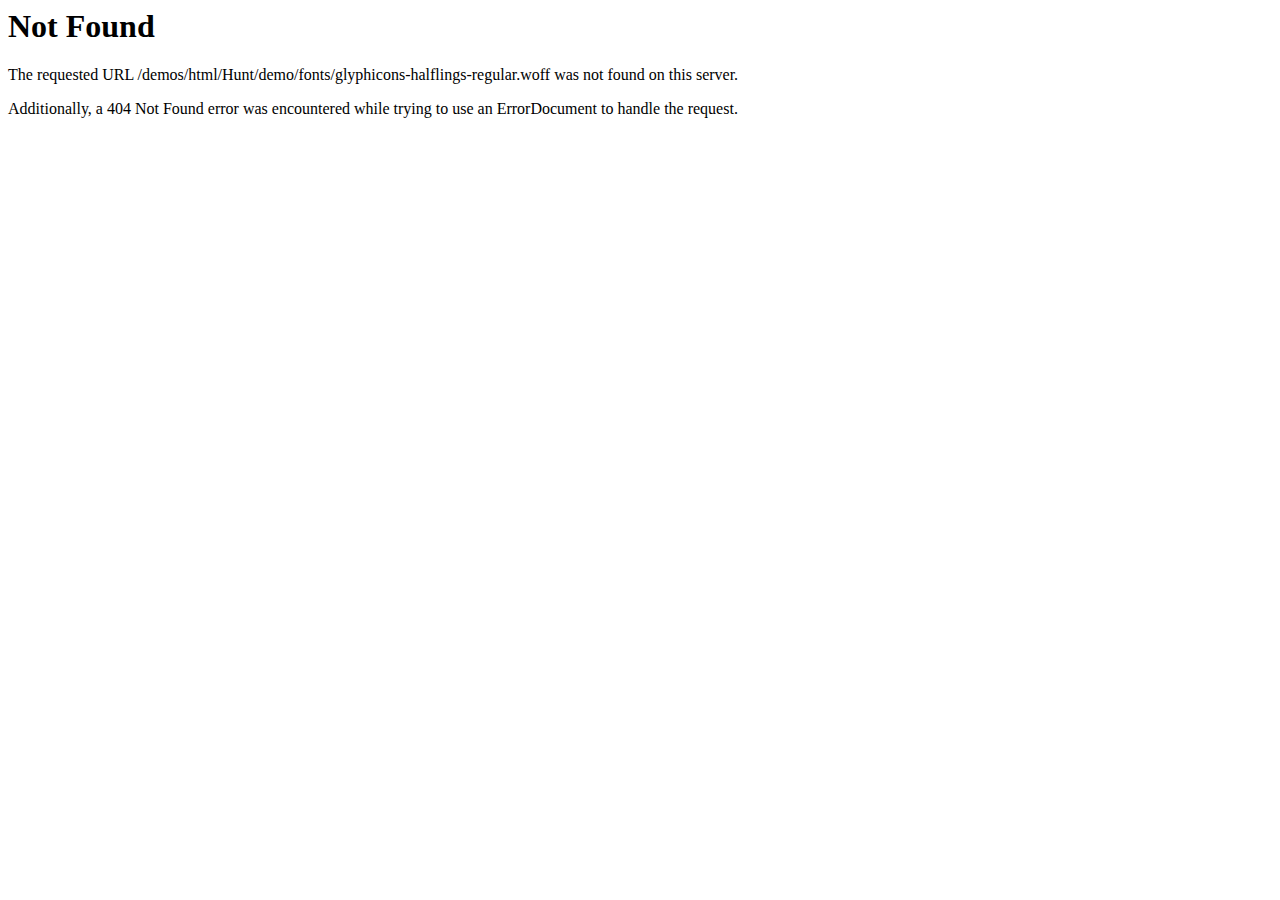
<file: fonts/glyphicons-halflings-regular-3.html>
<!DOCTYPE HTML PUBLIC "-//IETF//DTD HTML 2.0//EN">
<html><head>
<title>404 Not Found</title>
</head><body>
<h1>Not Found</h1>
<p>The requested URL /demos/html/Hunt/demo/fonts/glyphicons-halflings-regular.woff was not found on this server.</p>
<p>Additionally, a 404 Not Found
error was encountered while trying to use an ErrorDocument to handle the request.</p>
</body></html>
</file>
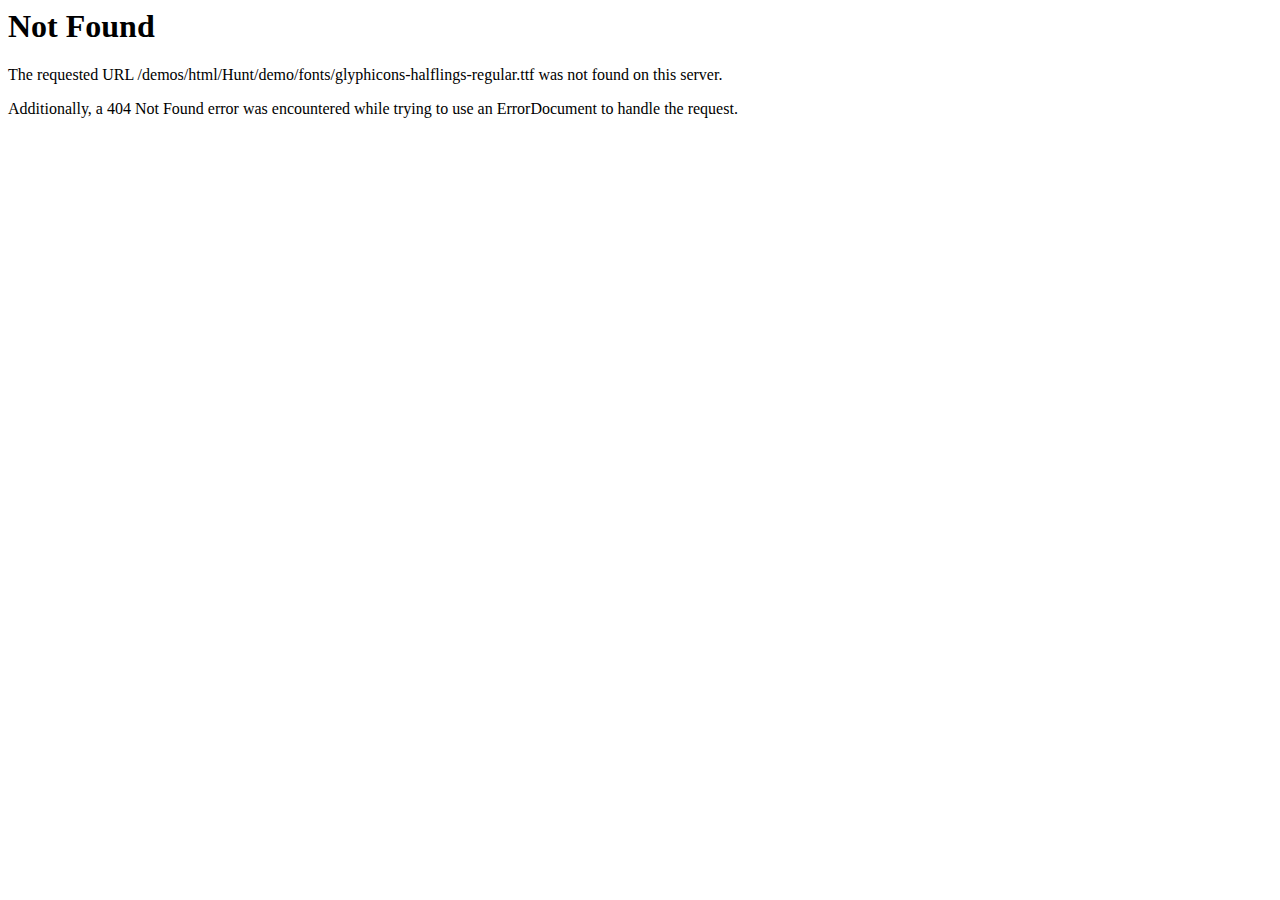
<file: fonts/glyphicons-halflings-regular-4.html>
<!DOCTYPE HTML PUBLIC "-//IETF//DTD HTML 2.0//EN">
<html><head>
<title>404 Not Found</title>
</head><body>
<h1>Not Found</h1>
<p>The requested URL /demos/html/Hunt/demo/fonts/glyphicons-halflings-regular.ttf was not found on this server.</p>
<p>Additionally, a 404 Not Found
error was encountered while trying to use an ErrorDocument to handle the request.</p>
</body></html>
</file>
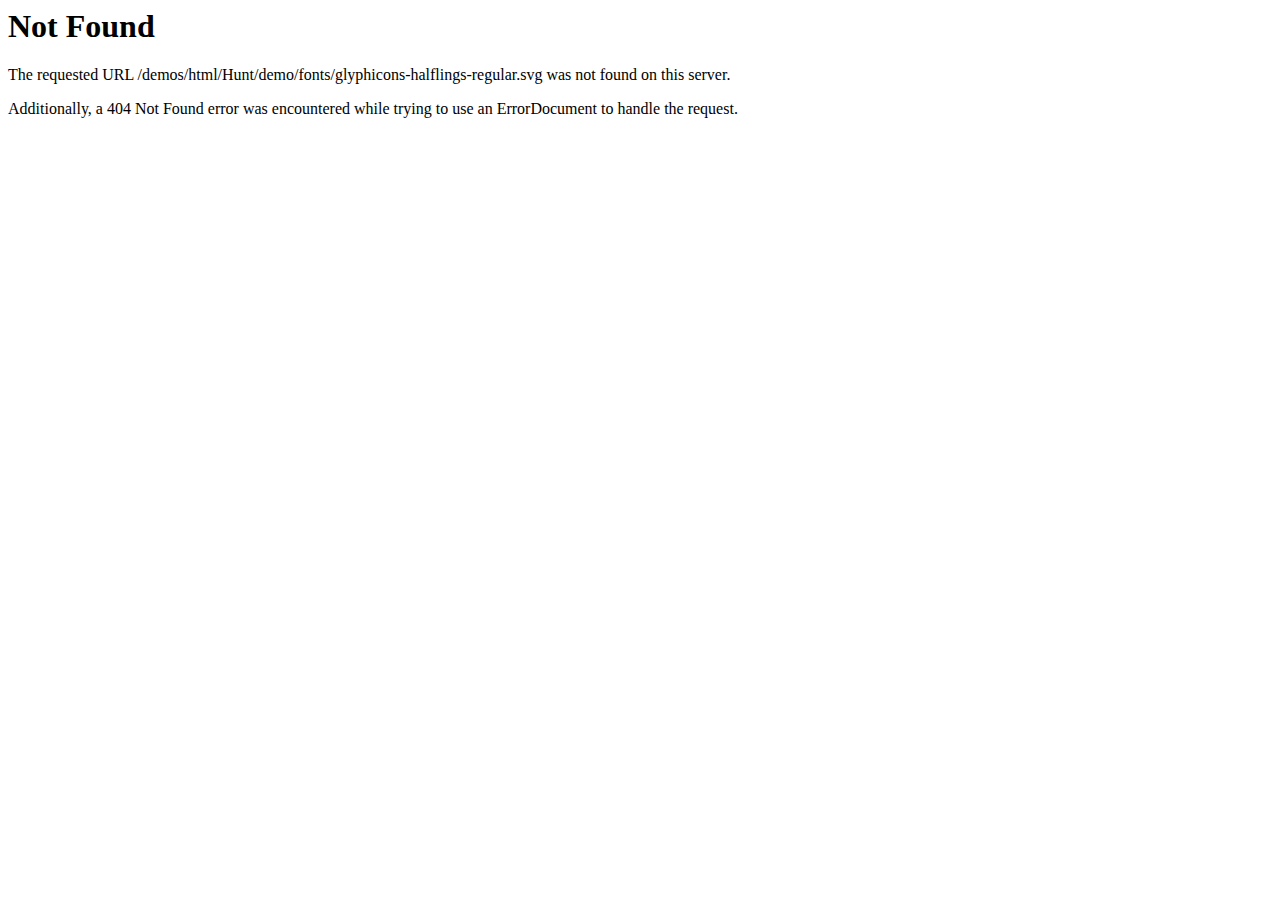
<file: fonts/glyphicons-halflings-regular-5.html>
<!DOCTYPE HTML PUBLIC "-//IETF//DTD HTML 2.0//EN">
<html><head>
<title>404 Not Found</title>
</head><body>
<h1>Not Found</h1>
<p>The requested URL /demos/html/Hunt/demo/fonts/glyphicons-halflings-regular.svg was not found on this server.</p>
<p>Additionally, a 404 Not Found
error was encountered while trying to use an ErrorDocument to handle the request.</p>
</body></html>
</file>
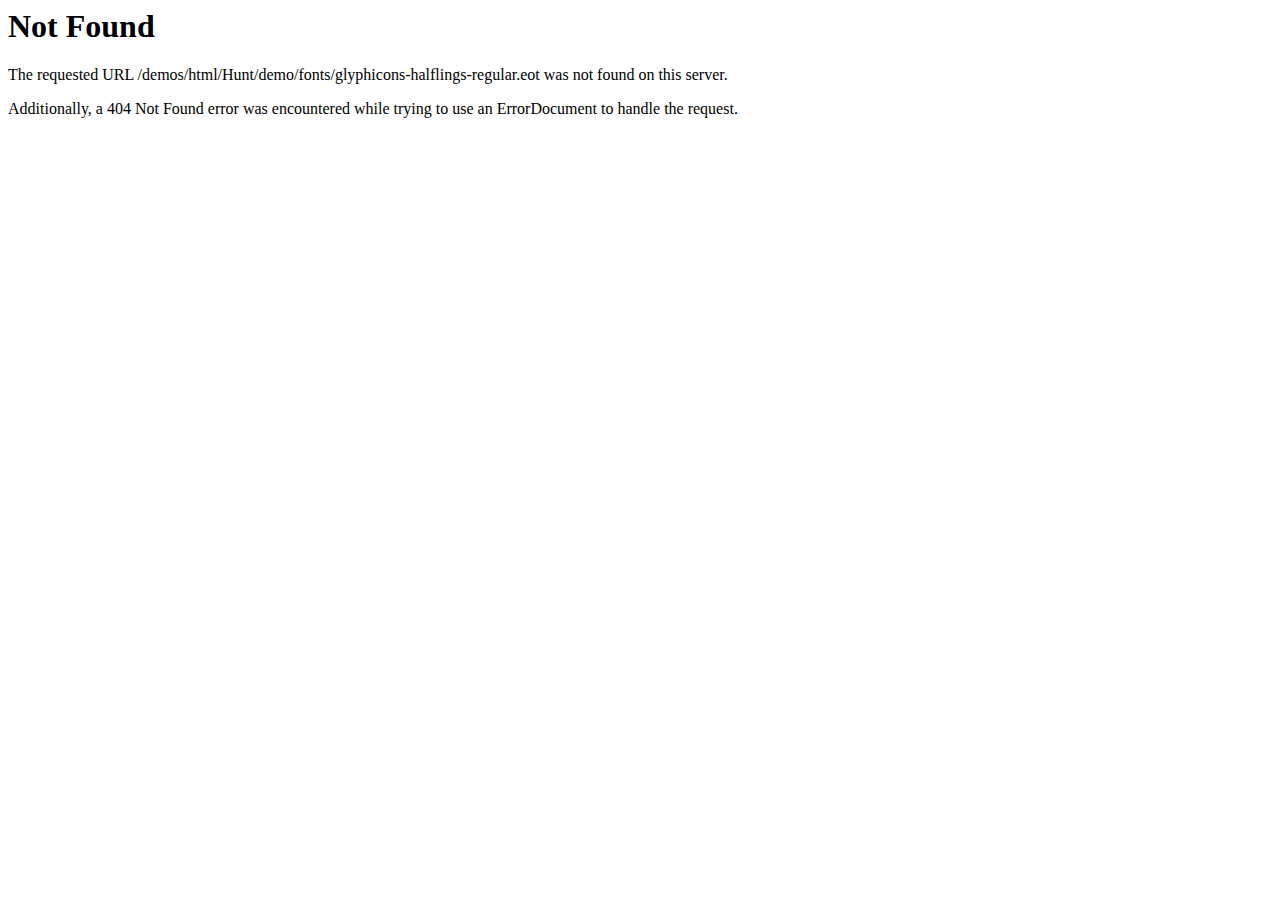
<file: fonts/glyphicons-halflings-regular.html>
<!DOCTYPE HTML PUBLIC "-//IETF//DTD HTML 2.0//EN">
<html><head>
<title>404 Not Found</title>
</head><body>
<h1>Not Found</h1>
<p>The requested URL /demos/html/Hunt/demo/fonts/glyphicons-halflings-regular.eot was not found on this server.</p>
<p>Additionally, a 404 Not Found
error was encountered while trying to use an ErrorDocument to handle the request.</p>
</body></html>
</file>
<file: css/style.css>
/* 
------------------
Template Name: HUNT Personal Portfolio
Designer: faysal khan
------------------

----------------
Table of Content
----------------
1.header part
2.banner part
3.about part
4.portfolio part 
5.service part
6.testimonial part
7.pricing part
8.counter part
9.team part
10.market part
11.footer part
*/

@import url("https://fonts.googleapis.com/css?family=Raleway:400,500,700|Open+Sans:400|Sacramento");
@import url("bootstrap.min.css");
@import url("font-awesome.min.css");
@import url("slick.css");
@import url("venobox.css");

* {
    margin: 0;
    padding: 0;
    outline: 0;
}

a {
    text-decoration: none;
}

ul,
ol {
    list-style-type: none;
}

img {
    border: none;
}

html,
body {
    overflow-x: hidden;
}

/* ==================== 
    header part css
==================== */

.navbar-brand {
    font-size: 24px;
}
.navbar.navbar-fixed-top.fixed-theme {
    background-color: #222;
    border-color: #080808;
    box-shadow: 0 0 5px rgba(0, 0, 0, .8);
}

.navbar-brand.fixed-theme {
    font-size: 18px;
}

.navbar-container.fixed-theme {
    padding: 0;
}

.navbar-brand.fixed-theme,
.navbar-container.fixed-theme,
.navbar.navbar-fixed-top.fixed-theme,
.navbar-brand,
.navbar-container {
    transition: 0.8s;
    -webkit-transition: 0.8s;
}

.fixed-theme .navbar-nav > li > a {
    padding-top: 0;
    padding-bottom: 0;
}

.fixed-theme .navbar-brand {
    margin-top: -5px;
}

.navbar-nav > li > a {
    font-size: 16px;
    font-weight: 500;
    font-family: 'Raleway', sans-serif;
    transition: all linear .3s;
    -webkit-transition: all linear .3s;
    color: #fff;
}

.nav > li > a:focus,
.nav > li > a:hover {
    color: #fec600;
    background: none!important;
    transition: all linear .3s;
    -webkit-transition: all linear .3s;
}

.navbar-nav > li > a::after {
    position: absolute;
    content: '';
    width: 70%;
    height: 3px;
    background: #fec600;
    bottom: -28px;
    left: 15px;
    transition: all linear .3s;
    -webkit-transition: all linear .3s;
    opacity: 0;
}

.navbar-nav .active a::after,
.navbar-nav > li:hover a::after {
    opacity: 1;
    transition: all linear .3s;
    -webkit-transition: all linear .3s;
}

.navbar-nav .active a {
    color: #fec600;
}

.navbar {
    border-bottom: 1px solid #7c663a;
}

.navbar-brand {
    margin-top: 12px;
}

.navbar-right {
    padding-top: 26px;
    padding-bottom: 26px;
}

/* ==================== 
    banner part css
==================== */

.slide-banner {
    height: 100vh;
    background-repeat: no-repeat !important;
    background-position: center center !important;
    background-size: cover !important;
    position: relative;
}

.overly {
    position: absolute;
    height: 100%;
    width: 100%;
    left: 0;
    top: 0;
    background: rgba(0, 0, 0, .7);
}

.banner-content {
    height: 100%;
}

.banner-content .container {
    height: 100%;
}

.banner-text {
    position: relative;
    top: 50%;
    transform: translateY(-50%);
}

.banner-text h2 {
    font-size: 36px;
    color: #fff;
    font-family: 'Raleway', sans-serif;
    font-weight: 400;
    margin-bottom: 6px;
}

.banner-text h3 {
    font-size: 55px;
    color: #fec600;
    font-family: 'Raleway', sans-serif;
    font-weight: 700;
    text-transform: uppercase;
    margin-top: 0;
}

.banner-text p {
    max-width: 600px;
    margin: auto;
    font-size: 14px;
    line-height: 24px;
    color: #f1f1f1;
    font-family: 'Open Sans', sans-serif;
    padding-bottom: 20px;
    font-weight: 400;
}

.banner-text a {
    position: relative;
    font-family: 'Raleway', sans-serif;
    font-weight: 500;
    font-size: 16px;
    border: 1px solid #fff;
    height: 50px;
    width: 130px;
    display: inline-block;
    line-height: 50px;
    text-transform: uppercase;
    margin: 35px 4px 0 10px;
    z-index: 2;
    color: #fff;
    -webkit-transition: all linear .5s;
    transition: all linear .5s;
}

.banner-text .vm {
    background: #fec600!important;
    color: #222222;
    border-color: #fec600;
}

.banner-text .vm:hover {
    background: none!important;
    color: #fff;
    border: 1px solid #fff;
    transition: all linear .5s;
    -webkit-transition: all linear .5s;
}

.banner-text a:hover {
    color: #000;
    text-decoration: none;
    background: #fec600;
    transition: all linear .5s;
    -webkit-transition: all linear .5s;
    border-color: #fec600;
}

.slidPrv {
    position: absolute;
    top: 50%;
    left: 20px;
    height: 35px;
    width: 35px;
    text-align: center;
    color: #000;
    line-height: 35px;
    font-size: 20px;
    transform: translateY(-50%);
    -webkit-transform: translateY(-50%);
    border-radius: 50%;
    z-index: 99;
    transition: all .3s;
    -webkit-transition: all .3s;
    cursor: pointer;
    background: #fff;
}

.slidNext {
    position: absolute;
    top: 50%;
    right: 20px;
    height: 35px;
    width: 35px;
    text-align: center;
    color: #000;
    line-height: 35px;
    font-size: 20px;
    transform: translateY(-50%);
    -webkit-transform: translateY(-50%);
    border-radius: 50%;
    z-index: 99;
    transition: all .3s;
    -webkit-transition: all .3s;
    cursor: pointer;
    background: #fff;
}

.slidNext:hover,
.slidPrv:hover {
    color: #000;
    background: #fec600;
    transition: all linear .3s;
    -webkit-transition: all linear .3s;
}

/* ==================== 
    about part css 
==================== */

#about {
    position: relative;
}

#about::before {
    content: "";
    position: absolute;
    top: -300px;
    left: 0;
    width: 100%;
    transform: skew(-85.8deg);
    transform-origin: 300px;
    background: #fff;
    height: 300px;
    transform-origin: left bottom;
}

#about::after {
    content: "";
    position: absolute;
    bottom: -300px;
    left: 0;
    width: 100%;
    transform: skew(-85.8deg);
    transform-origin: 300px;
    background: #fff;
    height: 300px;
    transform-origin: left top;
    z-index: 1;
}

.about-heading h2 {
    font-family: 'Raleway', sans-serif;
    font-size: 35px;
    font-weight: 500;
    color: #111111;
    margin-top: 50px;
    margin-bottom: 20px;
}

.about-heading p {
    font-family: 'Open Sans', sans-serif;
    font-size: 14px;
    color: #444444;
    padding: 0 275px;
    margin-bottom: 0;
}

.circle-main {
    width: 370px;
    height: 370px;
    border: 1px solid #444444;
    margin: 0 auto;
    margin-top: 300px;
    border-radius: 50%;
    margin-bottom: 240px;
}

.about-circle {
    position: relative;
    width: 320px;
    height: 320px;
    margin-left: 25px;
    margin-top: 25px;
}
.about-circle img{
    border-radius: 50%;
}
.about-circle:after {
    position: absolute;
    content: '';
    height: 100%;
    width: 100%;
    left: 0;
    top: 0;
    border-radius: 50%;
    background: rgba(0, 0, 0, .5);
}

.about-main {
    position: relative;
}

.about-left {
    width: 370px;
    background: #eeeeee;
    position: absolute;
    top: 41%;
    left: -5px;
    transition: all linear .3s;
    -webkit-transition: all linear .3s;
}

.about-left:hover {
    filter: drop-shadow(2px 2px 2px #bdb3b3);
    transition: all linear .3s;
    -webkit-transition: all linear .3s;
}

.about-left:hover::before {
    background: #fec600;
    transition: all linear .3s;
    -webkit-transition: all linear .3s;
}

.about-left::after {
    position: absolute;
    content: '';
    height: 40px;
    width: 40px;
    right: -10px;
    top: 40%;
    background: #eeeeee;
    transform: rotate(45deg);
}

.about-left::before {
    position: absolute;
    content: '';
    height: 20px;
    width: 20px;
    right: -46px;
    top: 45%;
    background: #353535;
    border-radius: 50%;
    transition: all linear .3s;
    -webkit-transition: all linear .3s;
}

.about-left h3 {
    font-size: 18px;
    font-family: 'Raleway', sans-serif;
    font-weight: 500;
    color: #111111;
    padding: 0 30px;
    padding-top: 20px;
    padding-bottom: 10px;
}

.about-left p {
    font-family: 'Open Sans', sans-serif;
    color: #444444;
    font-size: 14px;
    font-weight: 400;
    padding: 0 30px;
    padding-bottom: 30px;
}

.about-right {
    width: 370px;
    background: #eeeeee;
    position: absolute;
    top: 41%;
    right: -5px;
    transition: all linear .3s;
    -webkit-transition: all linear .3s;
}

.about-right:hover {
    filter: drop-shadow(-2px 2px 2px #bdb3b3);
    transition: all linear .3s;
    -webkit-transition: all linear .3s;
}

.about-right:hover::before {
    background: #fec600;
    transition: all linear .3s;
    -webkit-transition: all linear .3s;
}

.about-right::after {
    position: absolute;
    content: '';
    height: 40px;
    width: 40px;
    left: -10px;
    top: 40%;
    background: #eeeeee;
    transform: rotate(45deg);
}

.about-right::before {
    position: absolute;
    content: '';
    height: 20px;
    width: 20px;
    left: -46px;
    top: 45%;
    background: #353535;
    border-radius: 50%;
    transition: all linear .3s;
    -webkit-transition: all linear .3s;
}

.about-right h3 {
    font-size: 18px;
    font-family: 'Raleway', sans-serif;
    font-weight: 500;
    color: #111111;
    padding: 0 30px;
    padding-top: 20px;
    padding-bottom: 10px;
}

.about-right p {
    font-family: 'Open Sans', sans-serif;
    color: #444444;
    font-size: 14px;
    font-weight: 400;
    padding: 0 30px;
    padding-bottom: 30px;
}

.about-top {
    width: 370px;
    background: #eeeeee;
    position: absolute;
    top: 65px;
    left: 34%;
    transition: all linear .3s;
    -webkit-transition: all linear .3s;
}

.about-top:hover {
    filter: drop-shadow(0px 2px 3px #bdb3b3);
    transition: all linear .3s;
    -webkit-transition: all linear .3s;
}

.about-top:hover::before {
    background: #fec600;
    transition: all linear .3s;
    -webkit-transition: all linear .3s;
}

.about-top::after {
    position: absolute;
    content: '';
    height: 40px;
    width: 40px;
    left: 45%;
    bottom: -5%;
    background: #eeeeee;
    transform: rotate(45deg);
}

.about-top::before {
    position: absolute;
    content: '';
    height: 20px;
    width: 20px;
    left: 48%;
    bottom: -23%;
    background: #353535;
    border-radius: 50%;
    transition: all linear .3s;
    -webkit-transition: all linear .3s;
}

.about-top h3 {
    font-size: 18px;
    font-family: 'Raleway', sans-serif;
    font-weight: 500;
    color: #111111;
    padding: 0 30px;
    padding-top: 20px;
    padding-bottom: 10px;
}

.about-top p {
    font-family: 'Open Sans', sans-serif;
    color: #444444;
    font-size: 14px;
    font-weight: 400;
    padding: 0 30px;
    padding-bottom: 30px;
}

.about-bottom {
    width: 370px;
    background: #eeeeee;
    position: absolute;
    bottom: 5px;
    left: 34%;
    transition: all linear .3s;
    -webkit-transition: all linear .3s;
}

.about-bottom:hover {
    filter: drop-shadow(0px -2px 3px #bdb3b3);
    transition: all linear .3s;
    -webkit-transition: all linear .3s;
}

.about-bottom:hover::before {
    background: #fec600;
    transition: all linear .3s;
    -webkit-transition: all linear .3s;
}

.about-bottom::after {
    position: absolute;
    content: '';
    height: 40px;
    width: 40px;
    left: 45%;
    top: -5%;
    background: #eeeeee;
    transform: rotate(45deg);
}

.about-bottom::before {
    position: absolute;
    content: '';
    height: 20px;
    width: 20px;
    left: 48%;
    top: -23%;
    background: #353535;
    border-radius: 50%;
    transition: all linear .3s;
    -webkit-transition: all linear .3s;
}

.about-bottom h3 {
    font-size: 18px;
    font-family: 'Raleway', sans-serif;
    font-weight: 500;
    color: #111111;
    padding: 0 30px;
    padding-top: 20px;
    padding-bottom: 10px;
}

.about-bottom p {
    font-family: 'Open Sans', sans-serif;
    color: #444444;
    font-size: 14px;
    font-weight: 400;
    padding: 0 30px;
    padding-bottom: 30px;
}

/* ==================== 
    portfolio part css
===================== */

.portfolio-bg {
    background: url(../images/portfolio-bg.jpg);
    background-position: center;
    background-repeat: no-repeat;
    background-size: cover;
    position: relative;
    width: 100%;
}

.port-overly {
    position: absolute;
    height: 100%;
    width: 100%;
    left: 0;
    top: 0;
    background: rgba(0, 0, 0, .7);
}

.portfolio-heading {
    margin-top: 95px;
}

.portfolio-heading h2 {
    font-family: 'Raleway', sans-serif;
    font-size: 35px;
    font-weight: 500;
    color: #fff;
    margin-top: 50px;
    z-index: 999;
    margin-bottom: 20px
}

.portfolio-heading p {
    font-family: 'Open Sans', sans-serif;
    font-size: 14px;
    color: #f1f1f1;
    padding: 0 275px;
    margin-bottom: 0;
}

.portfolio-imag {
    padding-top: 55px;
    padding-bottom: 55px;
}

.portfolio-inner {
    padding-bottom: 50px;
}

.portfolio-inner img {
    margin-bottom: 30px;
}

.port-img {
    position: relative;
}

.port-overlay {
    position: absolute;
    bottom: 100%;
    left: 0;
    right: 0;
    background: rgba(0, 0, 0, 0.5);
    overflow: hidden;
    width: 100%;
    height: 0;
    transition: .5s ease;
    opacity: 0;
}

.port-overlay i {
    transform: translateX(-50%) translateY(-50%);
    font-size: 20px;
    color: #000;
    position: absolute;
    width: 40px;
    height: 40px;
    background: #fff;
    top: 50%;
    left: 50%;
    border-radius: 50%;
    line-height: 40px;
    text-align: center;
}

.port-img:hover .port-overlay {
    opacity: 1;
    bottom: 0;
    height: 100%;
}

/*
.slidPrv2 {
	position: absolute;
	top: 56%;
	left: 20px;
	height: 35px;
	width: 35px;
	text-align: center;
	color:#000;
	line-height: 35px;
	font-size: 20px;
	transform: translateY(-50%);
	-webkit-transform: translateY(-50%);
	border-radius: 50%;
	z-index: 99;
	transition: all .3s;
	-webkit-transition: all .3s;
	cursor: pointer;
	background: #fff;
}

.slidNext2 {
	position: absolute;
	top: 56%;
	right: 20px;
	height: 35px;
	width: 35px;
	text-align: center;
	color: #000;
	line-height: 35px;
	font-size: 20px;
	transform: translateY(-50%);
	-webkit-transform: translateY(-50%);
	border-radius: 50%;
	z-index: 99;
	transition: all .3s;
	-webkit-transition: all .3s;
	cursor: pointer;
	background: #fff;
}

.slidNext2:hover,
.slidPrv2:hover{
	color:#000;
	background:#fec600;
	transition: all linear .3s;
	-webkit-transition:all linear .3s;
}
*/

/* ==================== 
    service part css
===================== */

#service {
    position: relative
}

.service-slider {
    padding-top: 50px;
    padding-bottom: 80px;
    position: relative;
}

#service::before {
    content: "";
    position: absolute;
    top: -300px;
    left: 0;
    width: 100%;
    transform: skew(-85.8deg);
    transform-origin: 300px;
    background: #fff;
    height: 300px;
    transform-origin: left bottom;
}

#service::after {
    content: "";
    position: absolute;
    bottom: -300px;
    left: 0;
    width: 100%;
    transform: skew(-85.8deg);
    transform-origin: 300px;
    background: #fff;
    height: 300px;
    transform-origin: left top;
    z-index: 1;
}

.service-slider:after {
    position: absolute;
    content: '';
    top: 20px;
    left: 50%;
    width: 1px;
    background: url(../images/border.png) repeat-y;
    height: 90.5%;
    transform: translateX(-50%);
    z-index: -1;
}

.service-heading h2 {
    font-family: 'Raleway', sans-serif;
    font-size: 35px;
    font-weight: 500;
    color: #111111;
    margin-top: 50px;
    margin-bottom: 20px;
}

.service-heading p {
    font-family: 'Open Sans', sans-serif;
    font-size: 14px;
    color: #444444;
    padding: 0 275px;
    margin-bottom: 0;
}

.service-heading {
    padding-bottom: 50px;
}

.service-web h3 {
    margin-top: 100px;
	color: #111111;
	font-weight: 500;
	font-family: 'Raleway', sans-serif;
	font-size: 24px;
}

.item_img_op {
    background: #f1f1f1;
    padding: 12px 12px;
    border-radius: 50%;
    width: 70px;
    height: 70px;
    margin: 70px auto 0;
}

.service-details {
    background: #eeeeee;
    transition: all linear .3s;
    -webkit-transition: all linear .3s;
    position: relative;
}

.service-details::after {
    position: absolute;
    content: '';
    height: 40px;
    width: 40px;
    left: -10px;
    top: 40%;
    background: #eeeeee;
    transform: rotate(45deg);
}

.service-details p {
    font-family: 'Open Sans', sans-serif;
    color: #444444;
    font-size: 14px;
    font-weight: 400;
    padding: 54px 40px;
    line-height: 24px;
}

.service-graphic h3 {
    margin-top: 100px;
	color: #111111;
	font-weight: 500;
	font-family: 'Raleway', sans-serif;
	font-size: 24px;
}

.service-details2 {
    background: #eeeeee;
    transition: all linear .3s;
    -webkit-transition: all linear .3s;
    position: relative;
}

.service-details2::after {
    position: absolute;
    content: '';
    height: 40px;
    width: 40px;
    right: -10px;
    top: 40%;
    background: #eeeeee;
    transform: rotate(45deg);
}

.service-details2 p {
    font-family: 'Open Sans', sans-serif;
    color: #444444;
    font-size: 14px;
    font-weight: 400;
    padding: 54px 40px;
    line-height: 24px;
}

.service-photo h3 {
    margin-top: 100px;
}

.service-details3 {
    background: #eeeeee;
    transition: all linear .3s;
    -webkit-transition: all linear .3s;
    position: relative;
}

.service-details3::after {
    position: absolute;
    content: '';
    height: 40px;
    width: 40px;
    left: -10px;
    top: 40%;
    background: #eeeeee;
    transform: rotate(45deg);
}

.service-details3 p {
    font-family: 'Open Sans', sans-serif;
    color: #444444;
    font-size: 14px;
    font-weight: 400;
    padding: 54px 40px;
    line-height: 24px;
}

.service-main {
    position: relative;
}

.slidPrv3 {
    position: absolute;
    top: 0;
    left: 48.3%;
    height: 40px;
    width: 40px;
    text-align: center;
    color: #000;
    line-height: 35px;
    font-size: 20px;
    transform: translateY(-50%);
    -webkit-transform: translateY(-50%);
    border: 1px solid #000;
    z-index: 99;
    transition: all linear .3s;
    -webkit-transition: all linear .3s;
    cursor: pointer;
    border-radius: 50%;
}

.slidNext3 {
    position: absolute;
    bottom: 0;
    left: 48.3%;
    height: 40px;
    width: 40px;
    text-align: center;
    color: #000;
    line-height: 38px;
    font-size: 20px;
    transform: translateY(-50%);
    -webkit-transform: translateY(-50%);
    border: 1px solid #000;
    z-index: 99;
    transition: all linear .3s;
    -webkit-transition: all linear .3s;
    cursor: pointer;
    border-radius: 50%;
}

.slidNext3:hover,
.slidPrv3:hover {
    color: #000;
    background: #fec600;
    border: none;
    transition: all linear .3s;
    -webkit-transition: all linear .3s;
}

.slick-center .item_img_op {
    transition: all linear .3s;
    -webkit-transition: all linear .3s;
    background: #fec600;
    transform: scale(1.3);
}

.slick-center .service-text {
    filter: drop-shadow(-3px 3px 2px #bdb3b3);
    transition: all linear .3s;
    -webkit-transition: all linear .3s;
}

.slick-center .service-text2 {
    filter: drop-shadow(3px 3px 2px #bdb3b3);
    transition: all linear .3s;
    -webkit-transition: all linear .3s;
}

.tahsan4 {
    display: none;
}

/* ========================
    testimonial part css
======================== */

.testimonial-bg {
    background: url(../images/team-banner.jpg);
    background-size: cover;
    background-position: center;
    background-repeat: no-repeat;
    position: relative;
    width: 100%;
}

.testimonial-bg .container {
    padding-bottom: 180px;
}

.testimonial-overly {
    position: absolute;
    height: 100%;
    width: 100%;
    left: 0;
    top: 0;
    background: rgba(0, 0, 0, .7);
}

.tahsan3 {
    position: relative;
}

.tahsan3::after {
    position: absolute;
    content: '';
    top: 25%;
    left: 33%;
    width: 1px;
    background: url(../images/br.png) repeat-y;
    height: 84%;
    z-index: 1;
}

.testimonial-slider-img {
    margin-top: 156px;
    position: relative;
    z-index: 999;
}

.testimonial1 {
    background: #f1f1f1;
    padding: 12px 12px;
    border-radius: 50%;
    margin-top: 60px;
    position: relative;
    z-index: 1;
    overflow: hidden;
}

.testimonial1 img {
    position: absolute;
    bottom: -1px;
    left: 3px;
    border-radius: 31%;
    opacity: .4;
}

.testimonial-details {
    margin-top: 240px;
}

.details-item {
    background: none;
    padding-left: 30px;
}

.content {
    background: #f1f1f1;
}

.details-item h3 {
    font-size: 20px;
    font-family: 'Raleway', sans-serif;
    font-weight: 500;
    margin-bottom: 0;
    padding-top: 30px;
    padding-left: 30px;
    color: #111111;
}

.details-item span {
    color: #fec600;
    padding-left: 30px;
}

.details-item h4 {
    font-size: 16px;
    font-family: 'Raleway', sans-serif;
    padding-left: 30px;
    margin-bottom: 20px;
    color: #353535;
}

.details-item p {
    color: #444444;
    font-family: 'Open Sans', sans-serif;
    padding: 0 30px;
    padding-bottom: 30px;
    font-size: 14px;
    line-height: 24px;
}

.details-item h6 {
    color: #111111;
    font-family: 'Sacramento', cursive;
    padding-bottom: 30px;
    font-size: 24px;
    line-height: 24px;
    text-align: right;
    padding-right: 30px;
    font-weight: 600;
}

.afters {
    height: 40px;
    width: 40px;
    background: #f1f1f1;
    position: absolute;
    left: 12px;
    top: 46%;
    transform: translateY(-50%);
    transform: rotate(45deg);
}

.slidPrv4 {
    position: absolute;
    top: -20px;
    left: 18%;
    height: 40px;
    width: 40px;
    text-align: center;
    color: #fff;
    line-height: 35px;
    font-size: 20px;
    transform: translateY(-50%);
    -webkit-transform: translateY(-50%);
    border: 1px solid #fff;
    z-index: 99;
    transition: all linear .3s;
    -webkit-transition: all linear .3s;
    cursor: pointer;
    border-radius: 50%;
}

.slidNext4 {
    position: absolute;
    bottom: -120px;
    left: 18%;
    height: 40px;
    width: 40px;
    text-align: center;
    color: #fff;
    line-height: 38px;
    font-size: 20px;
    transform: translateY(-50%);
    -webkit-transform: translateY(-50%);
    border: 1px solid #fff;
    z-index: 99;
    transition: all linear .3s;
    -webkit-transition: all linear .3s;
    cursor: pointer;
    border-radius: 50%;
}

.slidNext4:hover,
.slidPrv4:hover {
    color: #000;
    background: #fec600;
    border: none;
    transition: all linear .3s;
    -webkit-transition: all linear .3s;
}

.slick-vertical .slick-slide.testimonial1 {
    border: none;
}

.slick-slide.testimonial1 {
    transform: scale(.8);
}

.slick-center.testimonial1 {
    transition: all linear .3s;
    -webkit-transition: all linear .3s;
    background: #fec600;
    opacity: 1;
    transform: scale(1);
}

.slick-center.testimonial1 img {
    opacity: 1;
}

/* ========================== 
    pricing part css
=========================== */

#pricing {
    position: relative;
}

.price {
    margin-top: 40px;
}

#pricing::before {
    content: "";
    position: absolute;
    top: -300px;
    left: 0;
    width: 100%;
    transform: skew(-85.8deg);
    transform-origin: 300px;
    background: #fff;
    height: 300px;
    transform-origin: left bottom;
}

#pricing::after {
    content: "";
    position: absolute;
    bottom: -300px;
    left: 0;
    width: 100%;
    transform: skew(-85.8deg);
    transform-origin: 300px;
    background: #fff;
    height: 300px;
    transform-origin: left top;
    z-index: 1;
}

.price-heading h2 {
    font-family: 'Raleway', sans-serif;
    font-size: 35px;
    font-weight: 500;
    color: #111111;
    margin-top: 50px;
    margin-bottom: 24px;
}

.price-heading p {
    font-family: 'Open Sans', sans-serif;
    font-size: 14px;
    color: #444444;
    padding: 0 275px;
    margin-bottom: 0;
}

.pricing-category {
    background: #f1f1f1;
    position: relative;
}

.price-head {
    background: #444444;
    -webkit-clip-path: polygon(0px 0px, 100% 0, 100% 64%, 0 90%);
    clip-path: polygon(0px 0px, 100% 0, 100% 64%, 0 90%);
}

.price-head h3 {
    padding-top: 30px;
    color: #fff;
    padding-bottom: 100px;
    font-size: 20px;
    font-weight: 500;
    font-family: 'Raleway', sans-serif;
    text-transform: uppercase;
}

.price-details {
    padding-top: 40px;
}

.price-details p {
    color: #444444;
    font-family: 'Open Sans', sans-serif;
    font-size: 14px;
    line-height: 30px;
}

.join {
    background: #444444;
    -webkit-clip-path: polygon(0 36%, 100% 0, 100% 100%, 0% 100%);
    clip-path: polygon(0 36%, 100% 0, 100% 100%, 0% 100%);
}

.join h4 {
    padding-top: 36px;
    padding-bottom: 22px;
}

.join a {
    text-decoration: none;
    color: #fff;
    font-size: 16px;
    font-weight: 500;
    font-family: 'Raleway', sans-serif;
    text-transform: uppercase;
}

.price-circle {
    width: 100px;
    height: 100px;
    border: 1px solid #444444;
    border-radius: 50%;
    position: absolute;
    background: #fff;
    top: 14%;
    left: 50%;
    transform: translateX(-50%);
}

.price-rate {
    width: 90px;
    height: 90px;
    background: #444444;
    border-radius: 50%;
    margin-top: 4px;
    margin-left: 4px;
}

.price-rate p {
    color: #fff;
    font-size: 28px;
    font-family: 'Raleway', sans-serif;
    margin-top: 0;
    margin-bottom: 0;
    padding-top: 10px;
}

.price-rate .rate-p {
    font-size: 14px;
    font-family: 'Raleway', sans-serif;
    padding-top: 0;
}

.pricing-category:hover .price-head,
.pricing-category:hover .join,
.pricing-category:hover .price-rate {
    background: #fec600;
    color: #353535;
    -webkit-transition: all linear .3s;
    transition: all linear .3s;
}

.pricing-category:hover .price-head h3,
.pricing-category:hover .join a,
.pricing-category:hover .price-rate p {
    color: #353535;
    -webkit-transition: all linear .3s;
    transition: all linear .3s;
}

.pricing-category:hover {
    filter: drop-shadow(0px 0px 3px #bdb3b3);
    transition: all linear .3s;
    -webkit-transition: all linear .3s;
}

/* ========================= 
    counter part css
========================= */

.p-y-2 {
    padding-top: 10px;
    padding-bottom: 20px;
    padding-left: 10px;
    padding-right: 10px;
}

.p-y-3 {
    padding-top: 50px;
    padding-bottom: 60px;
}

.m-b-1 {
    margin-bottom: 5px;
}

.m-t-1 {
    margin-top: 18px;
}

.main_counter_area {
    background: url(../images/counter-bg.jpg);
    background-size: cover;
    overflow: hidden;
    background-position: center;
    background-attachment: fixed;
    background-repeat: no-repeat;
}

.main_counter_area .main_counter_content .single_counter {
    color: #fff;
}

.main_counter_area .main_counter_content .single_counter h2 {
    letter-spacing: 3px;
}

.main_counter_area .main_counter_content .single_counter i {
    font-size: 36px;
    color: #37a000;
}

.main_counter_area .overlay2 {
    content: '';
    height: 100%;
    width: 100%;
    left: 0;
    top: 0;
    background: rgba(0, 0, 0, .7);
}

.counter-one {
    width: 210px;
    float: left;
    margin-left: 18px;
    margin-top: 20px;
    margin-bottom: 25px;
}

.rotate {
    transform: rotate(-4.25deg);
    overflow: hidden;
}

.single_counter {
    border: 1px solid #fff;
}

.single_counter h2 {
    padding-top: 10px;
    font-family: 'Raleway', sans-serif;
    transform: rotate(3deg);
    margin-top: 0;
    margin-bottom: 0;
}

.single_counter p {
    padding-top: 10px;
    font-family: 'Raleway', sans-serif;
    transform: rotate(3deg)
}

/* ========================= 
    team part css
========================= */

#team {
    position: relative;
}

#team::before {
    content: "";
    position: absolute;
    top: -300px;
    left: 0;
    width: 100%;
    transform: skew(-85.8deg);
    transform-origin: 300px;
    background: #fff;
    height: 300px;
    transform-origin: left bottom;
}

#team::after {
    content: "";
    position: absolute;
    bottom: -300px;
    left: 0;
    width: 100%;
    transform: skew(-85.8deg);
    transform-origin: 300px;
    background: #fff;
    height: 300px;
    transform-origin: left top;
    z-index: 1;
}

.team-heading {
    padding-bottom: 60px;
}

.team-heading h2 {
    font-family: 'Raleway', sans-serif;
    font-size: 35px;
    font-weight: 500;
    color: #111111;
    margin-top: 50px;
    margin-bottom: 20px;
}

.team-heading p {
    font-family: 'Open Sans', sans-serif;
    font-size: 14px;
    color: #444444;
    padding: 0 275px;
    margin-bottom: 0;
}

.pb {
    padding-bottom: 40px;
}

.team1 {
    border: 1px solid #dddddd;
    padding-bottom: 20px;
    -webkit-transition: all linear .3s;
    transition: all linear .3s;
}

.team1-img {
    background: #f1f1f1;
    -webkit-clip-path: polygon(0 0, 100% 0, 100% 87%, 0% 100%);
    clip-path: polygon(0 0, 100% 0, 100% 87%, 0% 100%);
    padding-top: 10px;
    position: relative;
}

.team1-img img {
    display: inline-block;
}

.team1 h3 {
    font-size: 20px;
    font-weight: 500;
    font-family: 'Raleway', sans-serif;
    color: #111111;
    margin-top: 10px;
}

.team1 p {
    font-size: 16px;
    font-weight: 400;
    font-family: 'Raleway', sans-serif;
    color: #444444;
    padding-bottom: 10px;
}

.social {
    margin-top: -50px;
    opacity: 0;
    -webkit-transition: all linear .3s;
    transition: all linear .3s;
}

.social i {
    font-size: 16px;
    color: #111111;
    width: 30px;
    height: 30px;
    border: 1px solid #111111;
    border-radius: 50%;
    line-height: 30px;
    margin: 0 10px;
    -webkit-transition: all linear .3s;
    transition: all linear .3s;
    text-align: center;
}

.social i:hover {
    background: #fec600;
    border: none;
    -webkit-transition: all linear .3s;
    transition: all linear .3s;
}

.team1:hover .team1-overlay {
    opacity: 1;
    bottom: 0;
    height: 100%;
}

.team1:hover .social {
    opacity: 1;
    margin-top: 0;
}

.team1-overlay {
    position: absolute;
    bottom: 100%;
    left: 0;
    right: 0;
    overflow: hidden;
    width: 100%;
    height: 0;
    transition: .5s ease;
    background: rgba(254, 198, 0, .6);
    opacity: 0;
}

.team1-overlay i {
    position: absolute;
    font-size: 18px;
    top: 41%;
    left: 50%;
    background: #fff;
    width: 40px;
    height: 40px;
    line-height: 40px;
    border-radius: 50%;
    border: none;
    color: #000;
    transform: translateX(-50%);
}

/* ========================
    market part css 
============================ */

.main_counter_area2 {
    background: #f1f1f1;
}

.single_counter2 img {
    padding-top: 30px;
    padding-bottom: 20px;
    padding-left: 10px;
    padding-right: 10px;
    transform: rotate(3deg);
}

.single_counter2 {
    border: 1px solid #ccc;
}

.single_counter2 h2 {
    padding-top: 10px;
    font-family: 'Raleway', sans-serif;
    transform: rotate(3deg);
    margin-top: 0;
    margin-bottom: 0;
}

.single_counter2 p {
    padding-top: 10px;
    font-family: 'Raleway', sans-serif;
    transform: rotate(3deg);
}

.slick-center .single_counter2 {
    border-color: #fec600
}

/* ===================== 
    footer part css
==================== */

.back-top-btn {
    position: fixed;
    bottom: 20px;
    right: 20px;
    height: 40px;
    width: 40px;
    line-height: 40px;
    border-radius: 5px;
    text-align: center;
    font-size: 16px;
    text-transform: capitalize;
    z-index: 999;
    display: none;
    background: #fec600;
    color: #fff;
    transition: all .5s;
}

#index3 .back-top-btn:hover,
#index4 .back-top-btn:hover,
.back-top-btn:hover {
    background: #353535;
    color: #fff;
}

#index3 .back-top-btn {
    background: #6FDA44;
	display: none;
}

#index4 .back-top-btn {
    background: #F73435;
}

#footer-top {
    background: #222222;
    padding: 50px 0;
    position: relative;
}

#footer-top::before {
    content: "";
    position: absolute;
    top: -300px;
    left: 0;
    width: 100%;
    transform: skew(-85.8deg);
    transform-origin: 300px;
    background: #222222;
    height: 300px;
    transform-origin: left bottom;
}

#footer-top::after {
    content: "";
    position: absolute;
    bottom: 35px;
    ;
    left: 0;
    background: #555555;
    width: 100%;
    height: 2px;
    transform: rotate(-4deg);
}

.footer-logo img {
    margin-left: 50%;
    margin-top: -65px;
    position: relative;
    transform: translateX(-50%);
}

#footer {
    background: #222222;
    margin-top: -56px;
}

.footer1 {
    margin-top: 60px;
}

.footer-border {
    border-right: 1px solid #555555;
}

.fbr {
    border-left: none;
}

.footer1 i {
    width: 35px;
    height: 35px;
    background: #fec600;
    border-radius: 50%;
    line-height: 35px;
    color: #353535;
    margin-bottom: 20px;
    font-size: 18px;
}

.footer1 p {
    font-size: 16px;
    font-family: 'Raleway', sans-serif;
    color: #fff;
    font-weight: 500;
    padding: 0 8px;
    margin-bottom: 0;
    transition: all linear .3s;
    -webkit-transition: all linear .3s;
}

.footer1 p:hover {
    color: #fec600;
}

.footer1 a:hover {
    text-decoration: none;
}

.footer-social {
    padding-bottom: 20px;
}

.footer-social h3 {
    font-family: 'Raleway', sans-serif;
    font-size: 20px;
    font-weight: 500;
    text-transform: uppercase;
    color: #fff;
    margin-top: 50px;
}

.footer-social i {
    width: 40px;
    height: 40px;
    background: #fff;
    border-radius: 50%;
    line-height: 40px;
    color: #353535;
    font-size: 18px;
    margin-bottom: 20px;
    margin-right: 10px;
    margin-top: 20px;
    -webkit-transition: all linear .3s;
    transition: all linear .3s;
}

.footer-social i:hover {
    background: #fec600;
}

.tahsan5 {
    position: relative;
}

.tahsan5:after {
    position: absolute;
    content: '';
    width: 1px;
    height: 104px;
    background: #555555;
    top: 59px;
    left: -5px;
}

#footer-bottom {
    background: #353535;
}

.footer-btm p {
    font-size: 14px;
    color: #fff;
    font-family: 'Raleway', sans-serif;
    padding: 20px 0;
    margin-bottom: 0;
}

.footer-btm p a {
    color: #fec600;
    font-weight: 500;
    text-decoration: none;
}

/* ========= 
    media Queries max width 992px 
========= */

@media (min-width: 992px) and (max-width: 1199px) {
    /* navbar part*/
    .navbar-right {
        margin-right: 0;
    }
    .navbar > .container .navbar-brand,
    .navbar > .container-fluid .navbar-brand {
        margin-left: 0;
    }
    .nav > li > a {
        padding: 10px 10px;
    }
    .navbar-nav > li > a {
        font-size: 14px;
    }
    .navbar-brand {
        margin-top: 8px;
    }
    /* about */
    .about-heading h2 {
        margin-top: 0;
    }
    .about-heading p {
        padding: 0 75px;
        padding-bottom: 30px;
    }
    .circle-main {
        width: 240px;
        height: 240px;
        margin-top: 230px;
    }
    .about-circle {
        width: 215px;
        height: 215px;
        margin-left: 12px;
        margin-top: 12px;
    }
    .about-top {
        width: 300px;
        top: 6px;
        left: 34%;
    }
    .about-top h3 {
        padding-top: 0;
        padding-bottom: 0;
    }
    .about-bottom {
        width: 300px;
        bottom: 26px;
        left: 34%;
    }
    .about-bottom h3 {
        padding-bottom: 0;
    }
    .about-bottom p {
        padding-bottom: 0;
    }
    .about-left {
        width: 300px;
        top: 36%;
        left: 28px;
    }
    .about-left h3 {
        padding-top: 0;
        padding-bottom: 0;
    }
    .about-left p {
        padding-bottom: 10px;
    }
    .about-right {
        width: 300px;
        top: 36%;
        right: 28px;
    }
    .about-right h3 {
        padding-top: 0;
        padding-bottom: 0;
    }
    .about-right p {
        padding-bottom: 10px;
    }
    /* portfolio */
    .portfolio-bg {
        height: 900px;
    }
    .portfolio-heading {
        margin-top: 75px;
    }
    .portfolio-heading p {
        padding: 0 75px;
    }
    /* Services */
    .service-heading p {
        padding: 0 75px;
    }
    .item_img_op {
        margin: 93px auto 0;
    }
    .service-graphic h3 {
        margin-top: 118px;
    }
    .service-web h3 {
        margin-top: 117px;
    }
    .slidPrv3 {
        left: 48%;
    }
    .slidNext3 {
        left: 48%;
    }
    .service-slider:after {
        height: 91.5%;
    }
    /* testimonail */
    .testimonial-bg {
        height: 835px;
    }
    .testimonial-details {
        margin-top: 230px;
    }
    .tahsan3::after {
        left: 40%;
    }
    .slidPrv4 {
        left: 23%;
    }
    .slidNext4 {
        left: 23%;
    }
    /* pricing */
    .pricing-category {
        margin-bottom: 25px;
    }
    .price-circle {
        left: 50%;
    }
    /* Counter */
    .counter-one {
        width: 170px;
    }
    .rotate {
        transform: rotate(-4.25deg);
    }
    .single_counter h2 {
        transform: rotate(4deg);
    }
    .single_counter p {
        transform: rotate(4deg);
    }
    /* team */
    .team-heading p {
        padding: 0 75px;
    }
    .single_counter2 {
        margin-right: 16px;
    }
    /* footer */
    .footer-logo img {
        margin-top: -60px;
    }
    .footer1 p {
        font-size: 13px;
    }
    .tahsan5::after {
        height: 92px;
    }
}

/* ============== 
    media min-width: 768px 
=============== */

@media (min-width: 768px) and (max-width: 991px) {
    /* navbar part */
    .nav > li > a {
        padding: 10px 8px;
    }
    .navbar-nav > li > a {
        font-size: 12px;
    }
    .navbar-brand {
        width: 115px;
    }
    .navbar-right {
        margin-right: 0;
    }
    .navbar > .container .navbar-brand,
    .navbar > .container-fluid .navbar-brand {
        margin-left: 0;
    }
    .navbar-nav > li > a::after {
        left: 10px;
    }
    .fixed-theme .navbar-brand {
        margin-top: 5px;
    }
    /* about */
    .about-heading h2 {
        margin-top: 0;
    }
    .about-heading p {
        padding: 0px 50px;
    }
    .circle-main {
        width: 150px;
        height: 150px;
        margin-top: 270px;
    }
    .about-circle {
        width: 130px;
        height: 130px;
        margin-left: 9px;
        margin-top: 10px;
    }
    .about-top {
        width: 250px;
        top: -137%;
        left: 33%;
    }
    .about-top::after {
        height: 30px;
        width: 30px;
        left: 46%;
    }
    .about-top::before {
        bottom: -24%;
    }
    .about-top h3 {
        font-size: 18px;
        padding: 0 30px;
        padding-top: 0;
        padding-bottom: 0;
    }
    .about-top p {
        font-size: 14px;
        padding: 0 10px;
        padding-bottom: 13px;
    }
    .about-left {
        width: 250px;
        top: -7%;
        left: 13px;
    }
    .about-left::after {
        height: 30px;
        width: 30px;
        top: 42%;
    }
    .about-left h3 {
        padding-top: 0;
        padding-bottom: 0;
    }
    .about-left p {
        padding: 0px 18px;
        padding-bottom: 16px;
    }
    .about-right {
        width: 250px;
        top: -7%;
        right: 12px;
    }
    .about-right::after {
        height: 30px;
        width: 30px;
        top: 42%;
    }
    .about-right h3 {
        padding-top: 0;
        padding-bottom: 0;
    }
    .about-right p {
        padding: 0px 15px;
        padding-bottom: 16px;
    }
    .about-bottom {
        width: 250px;
        bottom: -201px;
        left: 33%;
        bottom: -205px;
    }
    .about-bottom::after {
        height: 30px;
        width: 30px;
        left: 46%;
    }
    .about-bottom::before {
        top: -25%;
    }
    .about-bottom h3 {
        padding-top: 0;
        padding-bottom: 0;
    }
    .about-bottom p {
        padding: 0 10px;
        padding-bottom: 10px;
    }
    /* our portfolio */
    .portfolio-heading {
        margin-top: 60px;
    }
    .portfolio-heading p {
        padding: 0 75px;
    }
    .portfolio-bg {
        height: 870px;
    }
    /* our service */
    .service-heading p {
        padding: 0 75px;
    }
    .service-details2,
    .service-details {
        background: none;
    }
    .service-details2 p,
    .service-details p {
        padding: 20px 38px;
        font-size: 13px;
        background: #eeeeee;
    }
    .item_img_op {
        margin: 87px auto 0;
    }
    .service-graphic h3 {
        margin-top: 109px;
    }
    .service-web h3 {
        margin-top: 109px;
    }
    .slick-center .item_img_op {
        transform: scale(1.1);
    }
    .slidPrv3 {
        left: 47.4%;
    }
    .slidNext3 {
        left: 47.4%;
    }
    .service-slider::after {
        height: 91.5%;
    }
    /* testimonial */
    .testimonial-bg {
        height: 840px;
    }
    .testimonial-details {
        margin-top: 218px;
    }
    .tahsan3::after {
        left: 34%;
    }
    .slidPrv4 {
        left: 19%;
    }
    .slidNext4 {
        left: 19%;
    }
    /* our pricing */
    .price-heading p {
        padding: 0 75px;
    }
    .pricing-category {
        width: 100%;
        margin: 0 auto;
    }
    .price-circle {
        left: 50%;
    }
    /* counter */
    .rotate {
        transform: rotate(-4.25deg);
        margin-top: -10px;
    }
    .counter-one {
        width: 130px;
    }
    .single_counter p {
        font-size: 12px;
    }
    .single_counter h2 {
        transform: rotate(5deg);
    }
    .single_counter p {
        transform: rotate(5deg);
    }
    .counter-one {
        margin-left: 15px;
    }
    /* meet our team */
    .team-heading p {
        padding: 0 75px;
    }
    .social i {
        margin: 0 8px;
    }
    /* marekt place */
    .single_counter2 {
        width: 120px;
    }
    .single_counter2 img {
        transform: rotate(5deg);
    }
    /* footer */
    .footer-logo {
        margin-top: -40px;
    }
    .footer-logo img {
        margin-left: 0;
        margin: 0 auto;
        margin-bottom: 20px;
        transform: translate(0);
    }
    .footer-border {
        border-right: none;
    }
    .tahsan5::after {
        display: none;
    }
    .footer1 {
        margin-top: 50px;
    }
}

/* ============== 
    media 767 
=============== */

@media (min-width: 768px) {
    .testimonial1 {
        width: 100px!important;
        height: 100px!important;
    }
}

@media (max-width: 767px) {
    /* nav part */
    
    .navbar-toggle {
        background: #fff;
        margin-top: 22px;
        transition: all linear .3s;
        -webkit-transition: all linear .3s;
    }
    .navbar-toggle:hover {
        background: #fec600;
    }
    .navbar-toggle .icon-bar {
        background: #222222;
    }
    .navbar-brand img {
        margin-top: -23px;
    }
    .navbar-brand {
        margin-top: 25px;
        margin-bottom: 10px;
    }
    .container-fluid > .navbar-collapse,
    .container-fluid > .navbar-header,
    .container > .navbar-collapse,
    .container > .navbar-header {
        margin-right: 0;
        margin-left: 0;
    }
    .navbar-right {
        background: #222222;
        text-align: center;
    }
    .navbar-nav > li > a::after {
        width: 14%;
        bottom: -6px;
        left: 43%;
    }
    .navbar-nav > li > a {
        padding-top: 10px;
        padding-bottom: 4px;
    }
    .fixed-theme .navbar-brand {
        margin-top: 20px;
    }
    .fixed-theme .navbar-nav > li > a {
        padding-top: 15px;
        padding-bottom: 0;
    }
    .fixed-theme .navbar-nav > li > a::after {
        bottom: -9px;
    }
    /* banner*/
    .banner-text h2 {
        font-size: 30px;
    }
    .banner-text h3 {
        font-size: 45px;
    }
    .banner-text p {
        padding-bottom: 35px;
    }
    .banner-text a {
        width: 115px;
        font-size: 14px;
    }
    .slidPrv {
        top: 65%;
    }
    .slidNext {
        top: 65%;
    }
    /* about part */
    #about {
        height: 1280px
    }
    .about-heading h2 {
        margin-top: 20px;
    }
    .about-heading p {
        padding: 0px 0px;
    }
    .circle-main {
        margin-top: 40px;
        width: 200px;
        height: 200px;
    }
    .about-circle {
        width: 180px;
        height: 180px;
        margin-left: 9px;
        margin-top: 9px;
    }
    .about-top {
        width: 280px;
        top: 240px;
        left: 50%;
        transform: translateX(-50%);
    }
    .about-top::after {
        display: none;
    }
    .about-top::before {
        display: none;
    }
    .about-top h3 {
        padding-top: 0px;
    }
    .about-top p {
        padding-bottom: 10px;
    }
    .about-top::after {
        left: 44%;
    }
    .about-bottom {
        width: 280px;
        bottom: -850px;
        margin-bottom: 25px;
        transform: translateX(-50%);
        left: 50%;
    }
    .about-bottom::after {
        display: none;
    }
    .about-bottom::before {
        display: none;
    }
    .about-bottom h3 {
        padding-top: 0px;
        padding-bottom: 10px;
    }
    .about-bottom p {
        padding-bottom: 10px;
    }
    .about-bottom::after {
        left: 44.2%;
    }
    .about-left {
        width: 280px;
        top: 221%;
        transform: translateX(-50%);
        left: 50%;
        text-align: center;
    }
    .about-left::after {
        display: none;
    }
    .about-left::before {
        display: none;
    }
    .about-left h3 {
        padding-top: 0px;
    }
    .about-left p {
        padding-bottom: 10px;
    }
    .about-right {
        width: 280px;
        top: 322%;
        transform: translateX(-50%);
        left: 50%;
        text-align: center;
    }
    .about-right::after {
        display: none;
    }
    .about-right::before {
        display: none;
    }
    .about-right h3 {
        padding-top: 0px;
    }
    .about-right p {
        padding-bottom: 10px;
    }
    /* our portfolio */
    .portfolio-heading {
        margin-top: 50px;
    }
    .portfolio-heading p {
        padding: 0 0px;
    }
    .portfolio-imag {
        padding-bottom: 0;
    }
    /* our services */
    .service-main {
        margin-bottom: 110px;
        margin-top: -80px;
    }
    .service-heading h2 {
        margin-top: 20px;
    }
    .service-heading p {
        padding: 0 0px;
    }
    .service-slider:after {
        background: none;
    }
    .service-graphic h3 {
        text-align: center;
        margin-top: 0px;
    }
    .service-details p {
        padding: 35px 25px;
        text-align: center;
    }
    .service-details2 p {
        padding: 35px 25px;
        text-align: center;
    }
    .service-details2::after {
        top: -3%;
        right: 50%;
        transform: translateX(50%) rotate(45deg);
    }
    .service-web h3 {
        text-align: center;
    }
    .service-graphic,
    .service-web {
        margin-top: 0px;
    }
    .service-graphic .vejal {
        margin-top: 100px !important;
    }
    .service-details::after {
        top: -3%;
        left: 50%;
        transform: translateX(-50%) rotate(45deg);
    }
    .item_img_op {
        margin: 20px auto 30px;
    }
    .slidPrv3 {
        left: 50%;
        top: 80px;
        transform: translateX(-50%);
    }
    .service-slider {
        padding-bottom: 0px;
    }
    .slidNext3 {
        left: 50%;
        bottom: -75px;
        transform: translateX(-50%);
    }
    .tahsan4 {
        display: block;
    }
    .service-pad {
        margin-top: 100px;
    }
    .pad2 {
        margin-top: 100px;
    }
    /* our testimonial */
    .testimonial-details {
        margin-top: 100px;
    }
    .details-item h3 {
        margin-bottom: 0;
        padding-top: 20px;
        padding-left: 15px;
    }
    .details-item span {
        padding-left: 15px;
    }
    .details-item {
        padding-left: 0;
    }
    .details-item h4 {
        padding-left: 15px;
        margin-bottom: 10px;
    }
    .details-item p {
        padding: 0px 15px;
        padding-bottom: 10px;
        line-height: 22px;
    }
    .details-item h6 {
        padding-bottom: 15px;
    }
    .testimonial-main {
        margin-top: -45px;
    }
    .testimonial-slider-img {
        margin-top: 120px;
    }
    .slidPrv4 {
        top: -20px;
        left: 50%;
        transform: translateX(-50%);
    }
    .slidNext4 {
        top: 122%;
        left: 50%;
        transform: translateX(-50%);
    }
    .tahsan3::after {
        display: none;
    }
    .afters {
        display: none;
    }
    .testimonial1 {
        background: transparent;
        text-align: center;
    }
    .slick-center.testimonial1 {
        background: transparent;
    }
    .testimonial1 img {
        position: relative;
        bottom: initial;
        left: initial;
        border-radius: 50%;
        opacity: .4;
        display: inline-block;
        background: #fff;
    }
    .slick-center.testimonial1 img {
        opacity: 1;
        background: #fec600;
    }
    /* our pricing */
    .price-heading h2 {
        margin-top: 15px;
    }
    .price-heading p {
        padding: 0 15px;
    }
    .pricing-category {
        width: 100%;
        margin: 0 auto
    }
    /* counter */
    .rotate {
        margin-top: 55px;
        margin-left: -10px;
    }
    .tahsan5::after {
        display: none;
    }
    .counter-one {
        width: 130px;
        margin-top: 5px;
    }
    .tahsan2 {
        float: none;
        display: inline-block;
    }
    .single_counter p {
        font-size: 12px;
    }
    .single_counter h2 {
        transform: rotate(5deg);
    }
    .single_counter p {
        transform: rotate(5deg);
    }
    .p-y-3 {
        padding-top: 0;
    }
    /* meet our team */
    .team-heading h2 {
        margin-top: 15px;
    }
    .team-heading p {
        padding: 0 10px;
    }
    /* market place */
    .single_counter2 {
        width: 200px;
        margin: 0 auto;
        margin-bottom: 30px;
    }
    .m-t-2 {
        margin-top: 0;
    }
    .single_counter2 {
        margin-bottom: -20px;
    }
    .rotate {
        transform: rotate(-4.25deg);
    }
    .single_counter2 img {
        transform: rotate(5deg);
    }
    /* footer */
    .footer-logo img {
        margin-left: 0;
        margin: 0 auto;
        margin-bottom: 40px;
        transform: translate(0)
    }
    .footer-border {
        border-right: none;
    }
    .tahsan5::after {
        display: none;
    }
    .mg-top {
        margin-top: -20px;
    }
    .footer1 {
        margin-top: 75px;
    }
    .footer-btm p {
        font-size: 13px;
    }
}
</file>
